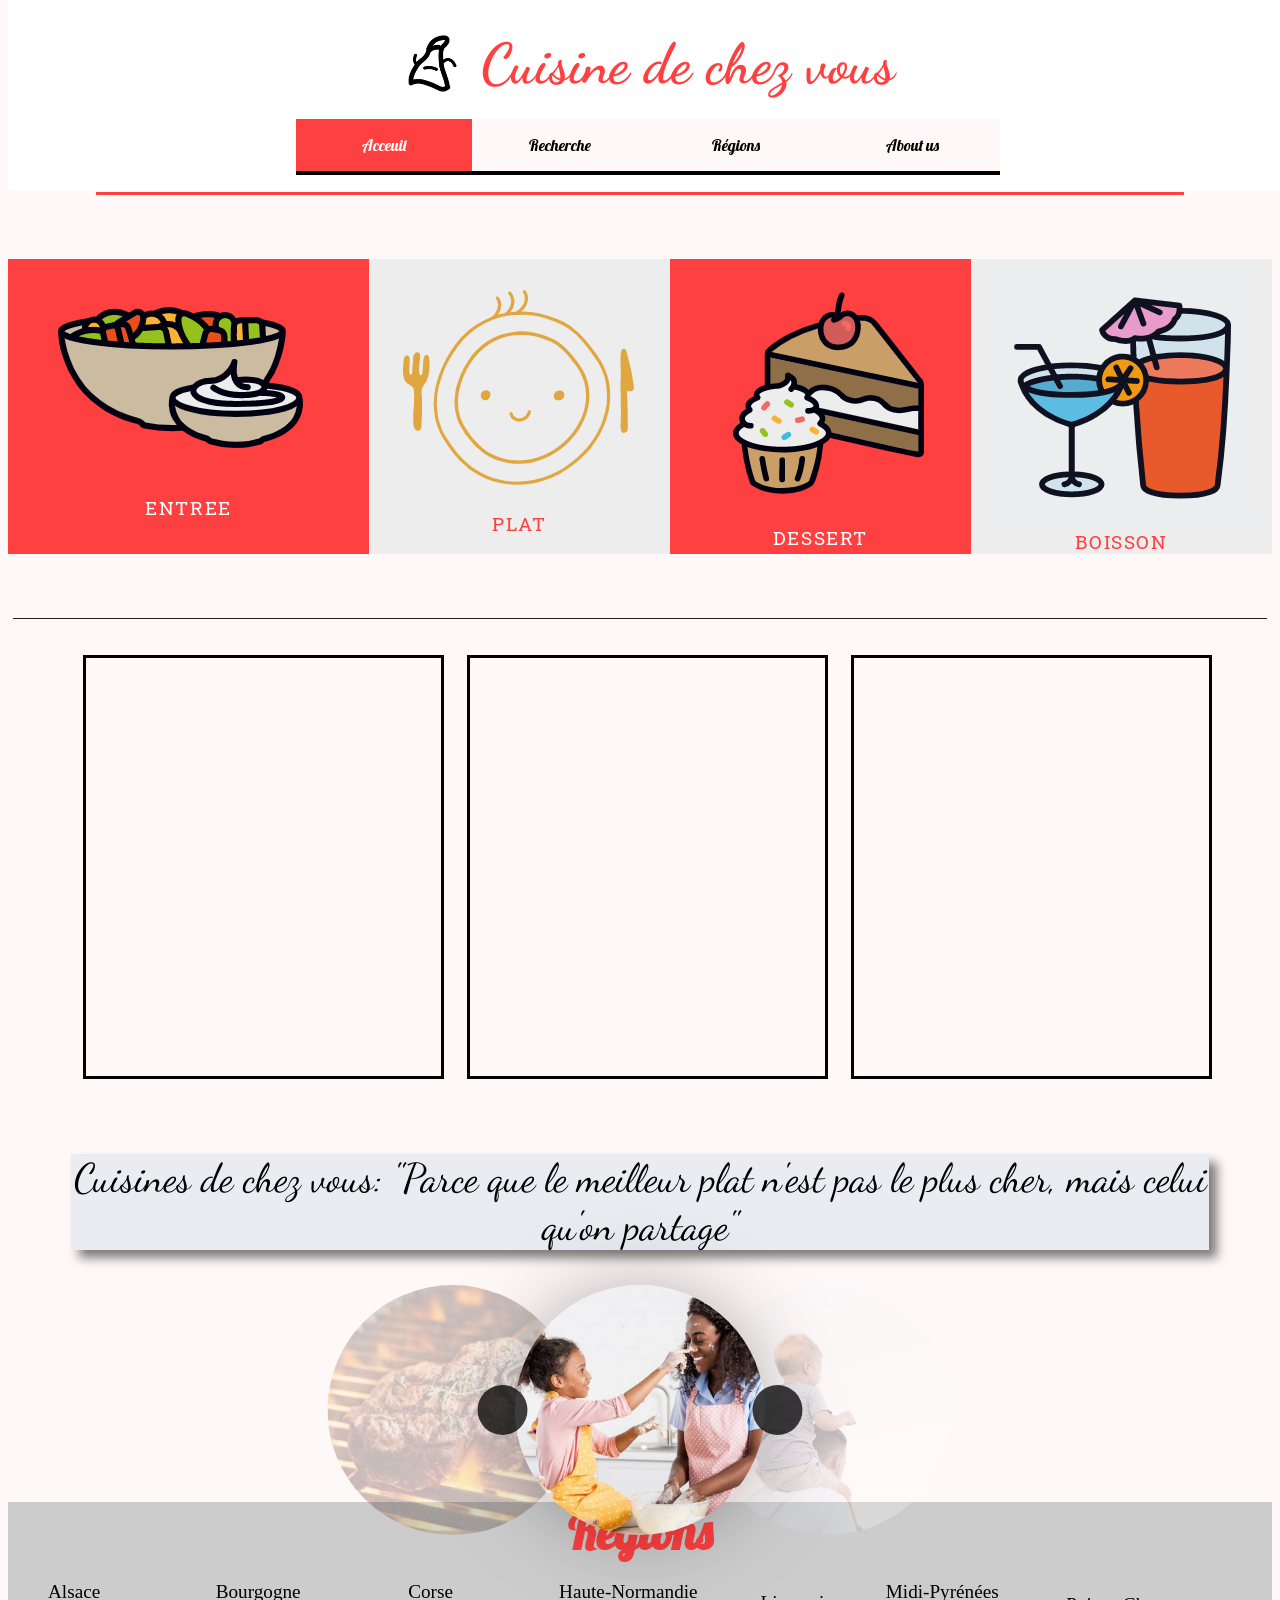
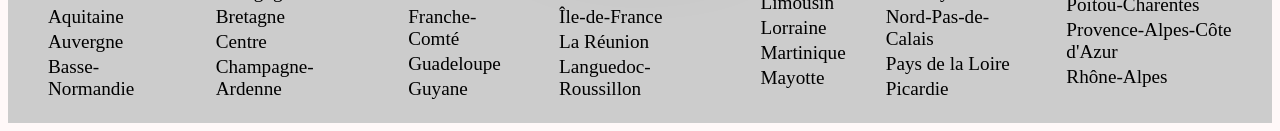
<file: index.html>
<!DOCTYPE html>
<html>
    <head>
        <title>Accueil</title>
        <meta charset="utf-8">
        <link rel="stylesheet" href=".\css\style.css">
    </head>


    <header>
        <!-- MENU FIX (presque commun à toute les pages )-->
        <div class="menu-fix">
            <div class="barre">
                <div class="top">
                    <img class="logo" src=".\asset\logo.png" alt="" />
                    <h1 class="title">Cuisine de chez vous</h1>
                </div>
                <div class="even-colums">
                    <a href="index.html"><div class="col-index">Acceuil</div></a>
                    <a href="recherche.html"><div class="col">Recherche</div></a>
                    <a href="region.html"><div class="col">Régions</div></a>
                    <a href="about.html"><div class="col">About us</div></a>
                </div>
            </div>
            
        </div>
        <!-- FIN DU MENU FIX -->
</header>

    <body>

        <div class="red-stick"></div>

        
        <!-- Selection entrée plat dessert boisson-->

        <div class="selection">
            
            <div class="red-box">
                <a href="recherche.html">
                    <div><img class="img-selection" src="./asset/selection/Entrée.PNG" alt="" /></div>
                    <div>ENTREE</div>
                </a>
            </div>
            
            <div class="white-box">
                <a href="recherche.html">
                    <div><img class="img-selection" src="./asset/selection/Plat.PNG" alt="" /></div>
                    <div>PLAT</div>
                </a>
            </div>

            <div class="red-box">
                <a href="recherche.html">
                    <div><img class="img-selection" src="./asset/selection/Dessert.PNG" alt="" /></div>
                    <div>DESSERT</div>
                </a>
            </div>

            <div class="white-box">
                <a href="recherche.html">
                    <div><img class="img-selection" src="./asset/selection/Boisson.PNG" alt="" /></div>
                    <div>BOISSON</div>
                </a>
            </div>
        </div>

        <!--FIN Selection entrée plat dessert boisson-->

        <div class="stick"></div>

        <!-- Selection du mois  aléatoire ... (choix) -->
        
        <div class="choix">
            <div class="choix-box"></div>
            <div class="choix-box"></div>
            <div class="choix-box"></div>

        </div>

        <!-- FIN Selection du mois / aléatoire ... (choix)-->


        <div class="bas">
            <!-- Quote -->
            <div class="big-quote">
                <div class="quote">Cuisines de chez vous: "Parce que le meilleur plat n'est pas le plus cher, mais celui qu'on partage"</div>
            </div>
            <!-- FIN Quote -->



            <!-- Carrosel-->

            
            <div class="items">
                <a href="recherche.html">
                    <div class="item active">
                        <img src="./asset/idees pour img/maman.jpg">
                    </div>
                </a>
                
                <a href="recherche.html">
                    <div class=" item next">
                        <img src="./asset/idees pour img/papa.jpg">
                    </div>
                </a>
                
                <a href="recherche.html">
                    <div class="item">
                        <img src="./asset/idees pour img/sablier.jpg">
                    </div>
                </a>
                
                <a href="recherche.html">
                    <div class="item">
                        <img src="./asset/idees pour img/vegetarien.jpg">
                    </div>
                </a>
                
                <a href="recherche.html">
                    <div class="item prev">
                        <img src="./asset/idees pour img/barbecue.jfif">
                    </div>
                </a>
                
                <div class="button-container">
                    <div class="button"><i class="fas fa-angle-left"></i></div>
                    <div class="button"><i class="fas fa-angle-right"></i></div>
                </div>
            </div>
        

            <!-- FIN Slide show-->


            <script>

                const slider = document.querySelector(".items");
                        const slides = document.querySelectorAll(".item");
                        const button = document.querySelectorAll(".button");
                
                        let current = 0;
                        let prev = 4;
                        let next = 1;
                
                        for (let i = 0; i < button.length; i++) {
                            button[i].addEventListener("click", () => i == 0 ? gotoPrev() : gotoNext());
                        }
                
                        const gotoPrev = () => current > 0 ? gotoNum(current - 1) : gotoNum(slides.length - 1);
                
                        const gotoNext = () => current < 4 ? gotoNum(current + 1) : gotoNum(0);
                
                        const gotoNum = number => {
                            current = number;
                            prev = current - 1;
                            next = current + 1;
                
                            for (let i = 0; i < slides.length; i++) {
                                slides[i].classList.remove("active");
                                slides[i].classList.remove("prev");
                                slides[i].classList.remove("next");
                            }
                
                            if (next == 5) {
                                next = 0;
                            }
                
                            if (prev == -1) {
                                prev = 4;
                            }
                
                            slides[current].classList.add("active");
                            slides[prev].classList.add("prev");
                            slides[next].classList.add("next");
                        }
                </script>
            <!-- FIN Carrosel-->
        </div>
    </body>

    <!-- LISTE REGIONS EN BAS DE PAGES -->
    <footer>
        <div class="footer-title">Régions</div>
        <div class="footer-region">
            <ul class="footer-region-list">
                <li>Alsace</li>
                <li>Aquitaine</li>
                <li>Auvergne</li>
                <li>Basse-Normandie</li>
            </ul>
            <ul class="footer-region-list">
               <li>Bourgogne</li>
               <li>Bretagne</li>
               <li>Centre</li>
               <li>Champagne-Ardenne</li>
            </ul>
            <ul class="footer-region-list">
                <li>Corse</li>
                <li>Franche-Comté</li>
                <li>Guadeloupe</li>
                <li>Guyane</li>
            </ul>
            <ul class="footer-region-list">
                <li>Haute-Normandie</li>
                <li>Île-de-France</li>
                <li>La Réunion</li>
                <li>Languedoc-Roussillon</li>
            </ul>
            <ul class="footer-region-list">
                <li>Limousin</li>
                <li>Lorraine</li>
                <li>Martinique</li>
                <li>Mayotte</li>            
            </ul>
            <ul class="footer-region-list">
                <li>Midi-Pyrénées</li>
                <li>Nord-Pas-de-Calais</li>
                <li>Pays de la Loire</li>
                <li>Picardie</li>
            </ul>
            <ul class="footer-region-list">
                <li>Poitou-Charentes</li>
                <li>Provence-Alpes-Côte d'Azur</li>
                <li>Rhône-Alpes</li>
            </ul>
        </div>
    </footer>
    <!-- FIN LISTE REGIONS EN BAS DE PAGES -->
</html>
</file>
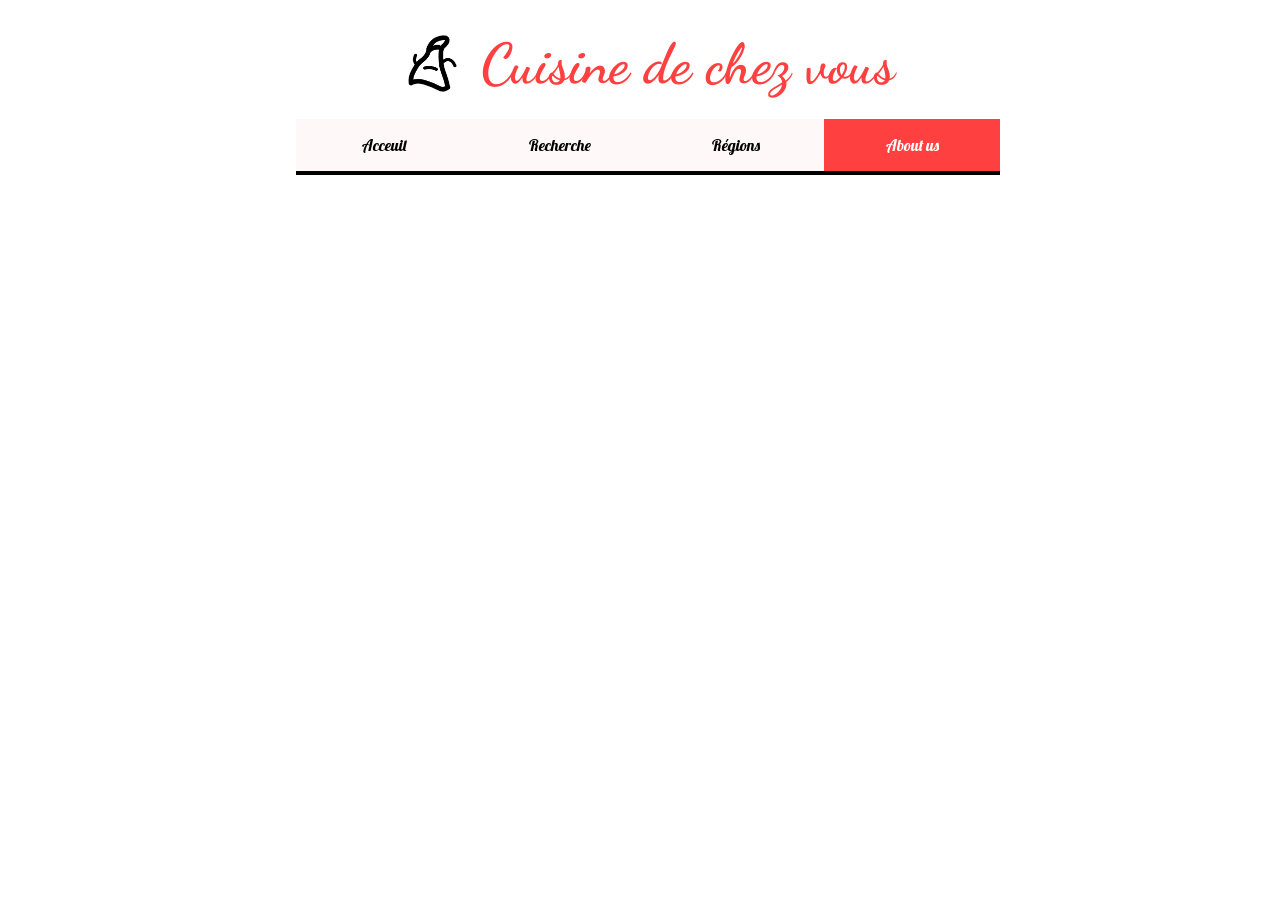
<file: about.html>
<!DOCTYPE html>
<html>
    <head>
        <title>Region</title>
        <meta charset="utf-8">
        
        <link rel="stylesheet" href=".\css\about.css">
    </head>

    <header>
        <!-- MENU FIX (presque commun à toute les pages )-->
        <div class="menu-fix">
            <div class="barre">
                <div class="top">
                    <img class="logo" src="./asset/logo.png" alt="" />
                    <h1 class="title">Cuisine de chez vous</h1>
                </div>
                <div class="even-colums">
                    <a href="index.html"><div class="col">Acceuil</div></a>
                    <a href="recherche.html"><div class="col">Recherche</div></a>
                    <a href="region.html"><div class="col">Régions</div></a>
                    <a href="about.html"><div class="col-index">About us</div></a>
                </div>
            </div>
            
        </div>
        <!-- FIN DU MENU FIX -->
    </header>

    <body>

        <div class="map" id="map">
            
            <div class="map__image">
                <svg xmlns="http://www.w3.org/2000/svg" xmlns:amcharts="http://amcharts.com/ammap" xmlns:xlink="http://www.w3.org/1999/xlink" version="1.1">
                    
                    <g>
                        <path id="FR-A" title="Alsace"  d="M498.91,208.16L502.37,206.45L501.41,203.92L503.38,197.19L508.91,190.38L508.19,188.16L513.99,177.9L513.19,176.07L508.87,175.28L510.58,167.67L509.44,165.85L511.28,166.21L508.42,164.55L514.79,162.8L518.37,156.06L515.79,154.05L518.79,149.33L516.51,145.88L512.08,144.43L508.96,148.25L507.83,144.51L509.66,143.35L503.83,141.4L503.38,138.89L507.05,137.45L509.79,129.8L510.96,134.31L517.94,136.33L519.26,138.25L524.5,136.67L528.02,138.94L532.17,131.3L532.17,131.3L538.69,130.52L541.69,132.56L544.49,131.02L556.89,136.82L550.96,147.12L546.08,149.96L540.57,157.24L536.15,172.66L536.66,176.85L534.52,178.43L529.69,189.69L529.39,195.05L531.58,198.9L528.85,204.64L528.49,213.6L526.98,215.84L529.95,223.31L526.45,225.53L527.76,226.24L526.01,229.02L523.64,228.23L524.64,229.71L521.77,232.09L515.83,232.75L512.79,231.37L514.11,228.3L511.23,227.75L511.23,227.75L509.3,222.24L505.95,221.67L507.24,214.26L500.16,210.59z"/>
                        <path id="FR-B" title="Aquitaine"  d="M241.28,335.78l6.02,2.53l-0.97,2.94l2.51,2.53l2.36,-2.83l1.18,1.28l5.02,-0.57l2.79,4.71l3.37,0.31l-1.89,2.95l7.17,2.5l-1.54,1.83l2.82,1.37l-3.64,3.35l-0.39,2.91l2.1,1.07l-2.08,2.93l2.54,0.92l-1.41,1.34l2.2,1.92l4.3,0.48l-1.41,1.16l2.91,5.01l0,0l-1.57,0.9l1.3,7.39l-5.88,4.86l0.73,3.25l-6.95,4.09l-1.81,5.61l-5.09,1.7l3.3,10.28l-4.98,1.19l-1.88,-2.08l-1.12,4.1l3.38,2.06l-1.83,4.82l-2.21,0.38l1.69,2.66l-4.35,-0.33l0.37,1.87l-5.62,4.99l-2.94,-3.22l-12.15,5.18l-2.89,-1.8l-3.09,2.83l-1.23,-1.66l-2.96,2.32l0.14,3.75l-3.32,-1.89l1.15,-1.43l-1.79,-1.74l-2.47,3.21l-3.47,-0.62l-2.49,2.39l2.21,1.68l-0.29,3.34l-1.37,0.1l1.32,4.06l-2.29,1.72l-1.24,5.08l1.7,2.04l5.9,0.03l3.24,6.27l-1.97,0.51l-0.06,2.97l2.76,-1.96l1.26,5.64l-3.15,2.55l1.2,1.76l-2.32,2.71l0.22,2.61l-2.06,-0.17l-3.14,3.73l0.54,3.53l-4.49,2.63l-1.06,8.81l0,0l-3.38,2.85l-4.63,-1.6l-1.9,2.79l-7.48,-6.7l-0.92,-4.04l-7.86,0.83l-7.1,-4l-1.16,0.91l-6.92,-3.42l1.59,-2.83l-3.04,1.35l-0.4,3.74l-3.57,-1l-1.37,-2.38l3.79,-5.71l-0.27,-3.9l-6.08,-2.04l-3.04,2.38l-0.66,-3.13l-4.36,0.6l-2.39,-3.1l-0.07,-1.33l5.03,-0.85l2.79,-2.55l6.38,-12.24l6.21,-32.32l1.66,-19.24l2.62,-6.67l7.87,1.33l-2.71,-3.5l1.48,-0.02l-5.54,-4.62l-3.3,9.35l-0.63,-1.04l4.34,-49.39l2.59,-4.77l1.39,-1.02l-0.24,3.66l10.89,9.76l4.74,15.92l3.95,3.85l-3.05,-7.07l-1.94,-11.61l0,0l4.97,0.42l0.34,-1.52l0.93,2.95l5.81,1.06l1.76,7.92l0.85,-1.55l7.15,4.43l4.28,-1.6l1.82,1.35l2.17,-6.1l1.98,-1.44l3.28,1.23l5.45,-5.36l-0.78,-4.26l2.28,-5.31l1.17,1.02l4.2,-2.58l3.02,-3.87l0.27,-4.8l2.26,-0.03L241.28,335.78zM211.75,471.63L211.75,471.63l-1.45,2.45l1.69,1.12L211.75,471.63L211.75,471.63zM210.08,478.97l1.73,-1.24l-1.41,-2.66L210.08,478.97z"/>
                        <path id="FR-C" title="Auvergne"  d="M309.79,293.44L313.12,287.63L320.42,287.48L323.66,285.42L321.81,279.05L324.21,279.07L324.06,277.16L327.86,273.84L329.74,275.55L333.28,275.02L336.37,270.96L340.96,270.84L340.96,270.84L347.95,277.99L350.83,275.54L354.06,277.53L357.12,275.72L358.62,279.49L362.94,277.23L364.1,272.84L365.61,273.26L370.25,282.48L370.48,286.3L374.51,286.74L375.76,289.34L379.12,289.05L381.18,290.92L381.38,298.98L377,302.07L377,302.07L371.55,304.27L374.17,318.6L368.79,320.36L368.46,322.71L371.02,325.33L368.3,330.96L380.59,348.43L379.7,351.96L376.62,354.37L377.25,357.96L379.06,355.49L381.97,358.32L382.07,357.06L384.17,357.85L387.23,355.02L390.89,354.71L396.46,357.82L394.97,358.91L396.6,359.87L395.7,361.45L395.7,361.45L399.29,361.45L399.29,361.45L401.56,364.5L400.18,370.61L396.71,369.15L397.75,371.43L395.59,373.1L396.96,375.44L393.5,376.45L394.22,379.16L390.53,379.74L387.69,385.01L382.63,385.05L382.37,387.31L379.09,387.7L378.02,391.1L375.44,392.52L375.44,392.52L370.53,387.04L367.34,387.59L365.82,384.52L364.31,384.84L364.1,387.74L359.51,388.71L355.07,379.03L351.52,381.85L349.7,381.34L347.63,385.61L345.12,383.21L338.91,398.32L338.91,398.32L333.84,384.92L330.24,386L328.75,381.01L323.26,386.59L321.41,393.92L318.24,397.96L312.78,398.55L310.4,396.93L307.15,397.99L306.63,399.87L303.53,395.28L305.27,389.93L301.93,384.98L300.7,379.01L300.7,379.01L304.08,377.52L302.24,374.09L305.33,372.79L305.6,369.57L307.79,367.9L306.2,364.6L313.08,357.82L312.62,353.39L318.1,355.86L320.08,354.56L318.39,352.96L319.65,344.98L317.31,342.51L319.82,339.78L319.9,335.75L314.28,328.92L321.27,323.67L321.59,321.11L323.55,320.2L323.14,316.45L318.18,301.81L310.7,298.03L312.01,296.29L310.08,295.74z"/>
                        <path id="FR-D" title="Bourgogne"  d="M341.62,174.83L340.29,178.21L341.62,181.65L337.05,187.03L337.05,187.03L340.89,188.88L341.73,192.6L344.84,195.29L344.98,198.82L340.05,202.94L340.72,210.3L333.51,212.12L333.35,214.61L336.6,216.77L338.69,223.68L333.36,225.6L336.79,231.72L334.17,237.81L338.9,242.49L340.4,254.51L342.89,256.97L340.96,270.84L340.96,270.84L347.95,277.99L350.83,275.54L354.06,277.53L357.12,275.72L358.62,279.49L362.94,277.23L364.1,272.84L365.61,273.26L370.25,282.48L370.48,286.3L374.51,286.74L375.76,289.34L379.12,289.05L381.18,290.92L381.38,298.98L377,302.07L377,302.07L376.64,305.75L380.06,306.45L380.75,308.45L389.81,306.94L392.62,309.22L396.66,307.45L398.03,300.88L402.11,302.57L404.79,300.99L406.86,302.69L409.42,300.26L412.67,308.27L420.26,287.51L425.07,289.58L429.68,287.48L432.49,291.15L435.75,291.85L435.75,291.85L440.01,290.01L437.56,284.88L441.01,280.34L437.65,274.79L438.92,272.34L436.27,269.62L442.02,268.1L439.26,264.96L436.36,265.26L434.9,262.1L433.66,262.76L433.26,259.76L435.91,257.65L434.48,255.45L438.68,253.44L440.93,249.65L444.25,240L442.18,239.19L442.79,234.5L440.65,234.52L440.92,230.98L437.94,230.12L443.35,224.55L441.03,219.97L438.17,221.5L438.17,221.5L435.45,221.23L433.17,223.24L433.49,220.45L429.93,218.61L430.14,216.88L427.61,218.96L423.91,215.02L421.41,216.52L421.01,211.84L419.21,211.52L422.39,209L418.69,202.01L415.72,202.77L417.12,200.82L413.77,199.46L414.12,196.77L405.22,195.34L403.45,196.74L404.22,199.12L394.25,199.54L393.35,201.79L391.35,201.47L390.59,198.88L389.59,200.77L388.13,199.65L385.76,201.73L383.68,200.51L383.04,201.78L376.82,201.53L377.59,198.41L376.81,197.06L375.03,198.21L375.87,196.23L372.52,189.86L370.38,188.95L370.74,186.88L367.37,188.48L365.84,185.38L363.7,185.71L365.36,180.48L360.57,174.39L357.43,174.88L356.85,172.91z"/>
                        <path id="FR-E" title="Bretagne"  d="M80.29,234.83l7.73,4.48l-0.56,1.7l-6.78,-1L80.29,234.83zM81.25,143.01l0.21,2.23l5.57,-2.26v3.04l3.06,-0.19l-1.32,2.7l4.77,1.54l-0.69,2.18l5.32,4.52l-0.2,3.35l4.49,2.47l-1.11,1.95l1.17,-0.49l1.61,2.8l-0.36,-2.8l2.29,0.66l3.02,-4.87l3.36,-1.43l-0.62,-1.41l2.13,-0.48l0.72,1.47l4.21,-3.72l1.45,1.27l-2.22,3.03l3.88,-1.52l0.79,5.9l1.17,-3.8l0.7,2.17l1.19,-2.62l1.08,1.09l-1.14,-2.05l4.34,-0.34l3.11,5.95l-0.52,3.04l1.94,-1.56l-2,-3.99l1.63,0.87l-0.56,-1.33l-3,-2.72l1.73,-3.06l6.15,-1.81l-1.04,4.65l3.75,2.13l8.54,-1.9l0,0l3.46,9.09l2.79,1.76l2.8,-0.5l4.16,-4.69l7.63,2.23l0,0l1.03,11.19l-2.32,3.9l3.52,16.32l-5.75,2.37l-3.8,11.62l-9.63,-3.62l0.24,1.99l-6.19,2.43l-1.57,3.32l-8.31,0.06l-3.94,2.29l-0.76,-1.38l-4.51,2.7l-0.68,7.18l-2.46,0.69l-0.26,1.95l-5.6,-1.62l-0.78,3.38l-4.4,-0.97l-1.43,1.77l0,0l-1.56,-0.12l-0.26,-2.58l2.52,-0.38l-2.85,-1.59l-12.7,2.33l-8.69,-6.49l0.2,1.53l-4.29,-0.13l-0.19,3.42l2,2.76l-2.14,-0.27l-0.76,-7.5l-5.67,-5.52l-3.09,-0.04l-0.22,-1.53l-3.64,0.92l-3.06,-4.18l-8.32,-2.54l-5.28,0.88l-3.79,-6.89l-1.78,1.18l0.6,1.78l-7.13,-0.14l-1.86,3.72l-7.31,0.01l0.39,-5.65l-2.61,-4.61l-3.72,-2.65l-9.38,-2.09l0.93,-1.58l12.37,-2.63l4.63,1.1l1.57,-2.52l-2.01,-4.6l-6.14,-2.18l-3.95,4.27l0.64,-4.89l-3.25,-0.33l-0.28,-1.57l2.43,-0.16l-0.07,-3.02l1.63,-0.64l-0.13,3.55l1.49,-1.7l-0.13,1.9l2.11,-0.98l2.22,1.36l3.78,-1.44l1.93,1.1l1.62,-2.09l-4.79,-0.08l1.43,-0.97l-0.64,-1.99l-2.28,2.25l-3.54,-0.01l2.41,-3.53l-0.98,-0.78l-7.63,3.58l-3.06,-1.06l-3.82,1.62l-0.17,-11.61l1.95,-2.54l4.96,-1.27l2.84,-3.79l5.85,-0.03l-1.47,-1.08l3.76,-1.42l2.08,0.79l0.01,1.94l4.18,-1.14l-1.13,-0.43l1.5,-1.77l5.28,0.66l2.14,-3.21l1.54,0.01l-0.07,3.34l1.67,0.71l0.25,-2.26l0.08,1.55l3.21,0.85l0.94,-3.69l7.45,1.47l-0.61,2.33l1.47,-1.72l1.71,1l1.39,-4.7l-1.59,-3.84l1.34,0.91l2.09,-3l4.41,2.46L81.25,143.01z"/>
                        <path id="FR-F" title="Centre"  d="M277.46,138.46L281.49,144.82L281.64,155.78L289.31,162.76L289.91,168.19L292.74,169.83L295.25,168.79L295.15,171.97L297.21,172.25L297.65,174.62L297,179.28L304.93,178.63L306.57,175.79L308.32,178.63L311.75,176.48L314.93,177.56L315.74,181.04L319.62,183.14L319.64,186.78L316.57,189.46L327.44,189.49L329.46,188.13L328.72,186.8L331.32,186.68L332.17,189.09L337.05,187.03L337.05,187.03L340.89,188.88L341.73,192.6L344.84,195.29L344.98,198.82L340.05,202.94L340.72,210.3L333.51,212.12L333.35,214.61L336.6,216.77L338.69,223.68L333.36,225.6L336.79,231.72L334.17,237.81L338.9,242.49L340.4,254.51L342.89,256.97L340.96,270.84L340.96,270.84L336.37,270.96L333.28,275.02L329.74,275.55L327.86,273.84L324.06,277.16L324.21,279.07L321.81,279.05L323.66,285.42L320.42,287.48L313.12,287.63L309.79,293.44L309.79,293.44L301.82,294.03L297.27,292.04L291.47,293.08L289.14,291.23L286.9,295.21L285.1,293.52L282.73,295.34L281.94,293.34L279.26,295.07L278.47,293.02L273.88,297.86L271.33,294.64L269.24,296.34L264.03,295.53L264.03,295.53L264.03,295.53L264.03,295.53L264.03,295.53L264.03,295.53L265.43,292.6L262.89,291.71L262.62,288.19L252.92,282.54L253.02,274.96L244.38,264.3L243.85,260.02L238.71,258.06L239.98,261.03L228.58,262.64L227.73,255.31L222.56,254.83L222.7,251.41L218.48,251.17L217.39,248.44L217.39,248.44L218.34,241.28L222.7,235.17L221.48,234.09L224.33,227.92L223.19,225.53L224.79,221.49L231.08,223.63L231.06,219.13L233.8,220.63L239.89,217.39L240.84,216.09L239.46,214.57L244.27,211.55L247.05,207.54L246.71,203.32L248.81,204.08L250.37,200.89L250.09,195.35L248.22,194.89L248.07,192.82L250.12,192.67L248.89,191.01L250.45,188.91L253.14,188.57L248.24,185.13L248.24,185.13L249.59,183.93L247.09,177.16L253.07,174.02L255.64,169.8L253.98,167.54L255.25,164.6L249.13,159.07L248.99,155.44L248.99,155.44L251.52,152.59L257.05,151.97L259.28,149.9L261.44,150.64L261.7,147.95L270.45,149.72L272.11,148.47L271.68,145.12L275.76,142.76L275.25,139.51z"/>
                        <path id="FR-G" title="Champagne-Ardenne"  d="M415.86,60.99L418.38,62.12L415.21,66.75L416.09,68.49L413.95,72.95L418.05,76.76L416.34,79.51L416.53,84.24L422.5,83.79L426.61,86.18L429.6,90.63L433.93,90.47L436.47,93.15L435.74,95.88L439.14,95.54L439.14,95.54L433.6,100.31L427.38,97.09L425.16,102.93L427.32,105.65L425.9,109.17L426.9,110.72L424.94,111.41L424.8,117.33L420.67,119.68L422.37,121.46L420.18,122.99L422.88,130.34L421.26,133.32L424.21,133.19L422.47,135.7L424.34,136.33L419.96,140.03L420.11,144.6L418.17,147.36L423.13,150.92L422.68,158.85L425.1,157.79L425.68,160.07L427.67,160.1L431.52,164.3L436.34,165.47L442.17,170.86L439.03,172.85L441.04,173.59L440.41,176.58L444.47,175.55L447.14,180.15L448.08,179.04L449.83,180.53L449.32,182.16L452.99,184.89L450.95,186.05L450.54,190.46L448.77,191.88L454.95,195.09L455.4,200.09L457.87,198.66L459.44,201.73L459.44,201.73L457.08,206.27L454.29,205.82L453.5,208.25L451.4,208.2L451.39,216.58L447.49,217.35L446.27,215.18L444.53,217.3L439.75,217.21L438.17,221.5L438.17,221.5L435.45,221.23L433.17,223.24L433.49,220.45L429.93,218.61L430.14,216.88L427.61,218.96L423.91,215.02L421.41,216.52L421.01,211.84L419.21,211.52L422.39,209L420.79,205.38L420.79,205.38L420.79,205.38L420.79,205.38L418.69,202.01L415.72,202.77L417.12,200.82L413.77,199.46L414.12,196.77L410.26,195.66L405.22,195.34L403.45,196.74L404.22,199.12L394.25,199.54L393.35,201.79L391.35,201.47L390.59,198.88L389.59,200.77L388.13,199.65L385.76,201.73L383.68,200.51L383.04,201.78L376.82,201.53L377.59,198.41L376.81,197.06L375.03,198.21L375.87,196.23L372.52,189.86L370.38,188.95L370.74,186.88L367.37,188.48L365.84,185.38L363.7,185.71L365.36,180.48L360.57,174.39L357.43,174.88L356.85,172.91L356.85,172.91L355.54,167.3L357.8,166.63L356.5,164.29L359.59,163.43L358.92,161.63L362.86,158.75L361.81,156.89L358.36,157.59L359.07,151.15L356.01,149.88L358.04,147.88L356.38,146.73L359.86,146.4L359.78,144L359.78,144L367.78,133.8L366.66,131.97L363.94,132.36L366.14,129.82L364.59,127.14L365.48,125.19L370.72,124.66L366.8,121.24L366.44,114.85L371.95,112.13L375,112.86L375.18,110.61L378.01,108.92L382.7,111.88L384.42,98.43L382.16,95.18L385.96,94.47L386.43,91.59L391.56,86.53L389.74,85.06L391.7,79.39L390.82,73.57L390.82,73.57L394.05,72.9L399.71,74.94L409.93,71.2L410.32,64.79z"/>
                        <path id="FR-H" title="Corse"  d="M579.43,571.32l1.21,-2.68l4.63,-2.55l-5.58,-0.67l-0.28,-2.29l-4.82,0.04l2.98,-2l-0.77,-1.43l2.48,-0.52l-0.87,-1.86l2.17,-2.8l-2.28,-2.11l-5.83,2.2l-0.63,-3.97l2.32,-0.19l0.49,-2.44l3.62,-2.07l-1.97,-3.49l-1.69,0.66l-4.23,-2.51l1.49,-1.26l-2.22,-3.87l6.43,-1.64l-3.76,-2.17l0.44,-2.47l-2.58,0.89l-0.34,-2.31l4.6,-2.25l1.03,-3l-1.29,-0.54l2.97,-2.62l0.23,-3.34l2.62,1.75l0.55,-2.74l8.85,-2.18l4.55,-5.08l4.03,-0.21l3.19,3.3l1.91,-3.34l-1.47,-5.47l2.15,-5.13l-0.88,-3.95l3.45,-0.98l1.68,1.41l1.22,10.14l-1.95,7.42l3.6,7.14l1.08,19.75l-0.39,5.13l-5.7,8.35l-1.05,17.06l-4.47,2.72l0.37,1.18l1.27,-1.66l2.12,0.59l-3.96,3.53l0.2,3.66l-2.88,2.81l2.09,-0.02l-3.31,2.73l-3.59,-1.65l1.13,-2.4l-2.1,-0.36l0.39,-2.03l-1.66,1.35l-1.7,-1.84l-3.25,0.05l-3.22,-1.58l0.46,-1.61l-2.76,-0.49L579.43,571.32z"/>
                        <path id="FR-I" title="Franche-Comté"  d="M459.44,201.73L461.45,198.55L462.14,201.12L465.89,196.94L469.85,195.96L472.71,201.36L480.39,199.59L484.08,204.23L489.27,200.5L498.91,208.16L498.91,208.16L500.16,210.59L507.24,214.26L505.95,221.67L509.3,222.24L511.23,227.75L511.23,227.75L505.02,228.3L505.8,230.78L503.24,232.05L500.7,236.95L506.4,235.72L508.03,238.11L503.36,240.96L503.87,243.68L493.39,253.46L494.07,255.35L482.13,262.8L483.47,265.17L482.98,272.06L468.79,284.02L470.71,285.91L466.89,293.67L466.89,293.67L458.79,302.74L452.8,302.97L452.32,300.07L449.38,297.95L445.06,302.51L442.35,302.76L442.42,299.69L440.3,297.75L439.45,299.99L438.34,295.69L435.11,293.84L435.75,291.85L435.75,291.85L440.01,290.01L437.56,284.88L441.01,280.34L437.65,274.79L438.92,272.34L436.27,269.62L442.02,268.1L439.26,264.96L436.36,265.26L434.9,262.1L433.66,262.76L433.26,259.76L435.91,257.65L434.48,255.45L438.68,253.44L440.93,249.65L444.25,240L442.18,239.19L442.79,234.5L440.65,234.52L440.92,230.98L437.94,230.12L443.35,224.55L441.03,219.97L438.17,221.5L438.17,221.5L439.75,217.21L444.53,217.3L446.27,215.18L447.49,217.35L451.39,216.58L451.4,208.2L453.5,208.25L454.29,205.82L457.08,206.27z"/>
                        <path id="FR-J" title="Île-de-France"  d="M285.85,120.07L287.96,123.63L293.3,124.44L301.51,121.43L305.23,124.39L307.22,123.39L307.82,125.17L311.17,122.94L318.5,127.99L321.08,126.84L322.37,129.66L324.42,127.85L328.62,130.85L331.7,128.58L333.51,130.25L338.37,128.91L339.15,130.2L342.43,129.31L342.57,127.3L345.41,127.99L347.57,131.53L346.6,133.92L350.63,138.55L352.3,137.93L353.3,140.49L354.9,139.21L355.54,142.76L358.78,144.92L359.78,144L359.78,144L359.86,146.4L356.38,146.73L358.04,147.88L356.01,149.88L359.07,151.15L358.36,157.59L361.81,156.89L362.86,158.75L358.92,161.63L359.59,163.43L356.5,164.29L357.8,166.63L355.54,167.3L356.85,172.91L356.85,172.91L341.62,174.83L340.29,178.21L341.62,181.65L337.05,187.03L337.05,187.03L332.17,189.09L331.32,186.68L328.72,186.8L329.46,188.13L327.44,189.49L316.57,189.46L319.64,186.78L319.62,183.14L315.74,181.04L314.93,177.56L311.75,176.48L308.32,178.63L306.57,175.79L304.93,178.63L297,179.28L297.65,174.62L297.21,172.25L295.15,171.97L295.25,168.79L292.74,169.83L289.91,168.19L289.31,162.76L281.64,155.78L281.49,144.82L277.46,138.46L277.46,138.46L278.2,136.05L276.18,136.22L275.26,131.32L276.93,131.5L277.81,129.3L282.48,129.3z"/>
                        <path id="FR-K" title="Languedoc-Roussillon"  d="M338.91,398.32l6.21,-15.11l2.5,2.4l2.08,-4.26l1.82,0.51l3.54,-2.82l4.45,9.68l4.59,-0.96l0.2,-2.9l1.51,-0.32l1.53,3.06l3.19,-0.54l4.91,5.47l0,0l1.73,8.71l6.89,10.95l-0.87,4.99l3.4,-1.02l5.29,4.14l2.87,-4.24l2.73,-0.47l0.15,3.24l1.76,0.42l0.63,-3.19l2.16,-0.31l5.98,4.23l0,0l2.99,4.8l-0.04,6.1l2.74,0.91l2.41,4.41l-8.41,7.05l1.07,1.25l-1.64,9.12l-5.91,-0.67l-2.47,4.19l1.9,0.66l-0.43,1.32l-5.32,3.08l-0.83,-1.11l0.41,1.55l-3.4,1.65l-0.44,2.25l0,0l-3.96,-1.47l-1.16,-3.81l-5.6,0.42l-13.63,9.25l-5.7,6.6l-7.22,-1.24l-6.3,6.63l-5.65,11.76l-0.62,14.7l0.76,9.2l3.89,1.35l1.37,4.55l-3.67,0.52l-1.89,-2.67l-3.88,-0.5l-7.01,3.93l-4.3,0.4l-0.11,3.59l-3.95,-0.99l-1.93,1.43l-4.04,-3.39l-7.31,-2.5l-4.21,0.81l-5.77,4.22l-3.42,-5.87l-8.54,-2.37l0.39,-3.41l2,-1.04l0,0l7.77,-2.42l1.01,-2.49l7.43,-1.12l-3.81,-3.96l-3.35,1.01l-3.77,-1.38l-2.26,-3.69l0.67,-1.64l4.62,-1.02l-0.26,-3.34l-1.91,-0.72l3.02,-1.15l-2.69,-5.01l0.44,-3.49l-10.13,-4.41l0.57,-8.56l3.79,0.02l-0.5,-2.92l2.1,-2.85l1.76,2.65l5.91,-2.27l1.46,2.27l4.06,-1.18l1.84,1.86l1.8,-4.32l5.74,2.48l8.77,-0.83l2.51,-2.23l0.26,-2.62l-2.44,-2.89l1.25,-5.35l4.54,2.62l9.54,-5.41l3.15,0.92l0.12,-8.13l6.22,1.2l2.13,-4.63l3.28,0.03l0.6,-3.17l3.45,-2.85l-2.2,-3.39l-5.24,-2.02l2.47,-0.87l1.69,-5.34l-6.55,0.59l1.08,-2.34l-2.88,-0.83l-0.37,-1.76l-1.3,0.74l0.98,-10.17l-3.24,-3.74l0.79,-3.27L338.91,398.32zM298.2,523.69l-1,-2.23l-1.21,1.64L298.2,523.69z"/>
                        <path id="FR-L" title="Limousin"  d="M264.03,295.53L269.24,296.34L271.33,294.64L273.88,297.86L278.47,293.02L279.26,295.07L281.94,293.34L282.73,295.34L285.1,293.52L286.9,295.21L289.14,291.23L291.47,293.08L297.27,292.04L301.82,294.03L309.79,293.44L309.79,293.44L310.08,295.74L312.01,296.29L310.7,298.03L318.18,301.81L323.14,316.45L323.55,320.2L321.59,321.11L321.27,323.67L314.28,328.92L319.9,335.75L319.82,339.78L317.31,342.51L319.65,344.98L318.39,352.96L320.08,354.56L318.1,355.86L312.62,353.39L313.08,357.82L306.2,364.6L307.79,367.9L305.6,369.57L305.33,372.79L302.24,374.09L304.08,377.52L300.7,379.01L300.7,379.01L296,380.39L294.35,378.91L289.95,382.12L283.49,375.93L278.99,374.84L275.25,376.42L275.25,376.42L272.34,371.41L273.75,370.25L269.45,369.77L267.24,367.86L268.66,366.51L266.11,365.59L268.19,362.67L266.09,361.59L266.48,358.68L270.12,355.33L267.3,353.96L268.83,352.13L261.66,349.63L263.55,346.68L260.19,346.37L257.39,341.66L252.37,342.23L251.19,340.95L248.84,343.78L246.32,341.25L247.29,338.31L241.28,335.78L241.28,335.78L244.79,332.69L244.66,330.2L247.6,330.95L248.8,322.63L251.71,323.16L254.41,320.33L253.49,317.92L248.91,315.51L248.74,311.17L250.28,310.33L248.04,305.85L252.59,301.3L256.87,301.8L258.65,296.86L262.03,297.76z"/>
                        <path id="FR-M" title="Lorraine"  d="M440.08,96.55L442.33,103.11L445.81,101.06L448.09,102.51L449.37,99.78L453.67,100.5L454.8,98.95L458.77,103.06L462.82,103.4L463.46,106.11L468.37,105.95L469.49,103.43L474.13,102.1L479.35,105.54L482.01,104.49L487.32,107.99L486.62,109.2L489.16,111.53L487.76,112.71L492.03,116.97L494.9,124.3L498.92,125L499.03,121.23L503.19,120.59L507.14,122.63L507.86,127.49L509.84,124.86L512.24,127.1L517.92,127.45L520.87,123.88L524.18,123.11L523.81,124.31L526.23,124.04L527.65,128.55L532.17,131.3L532.17,131.3L528.02,138.94L524.5,136.67L519.26,138.25L517.94,136.33L510.96,134.31L509.79,129.8L507.05,137.45L503.38,138.89L503.83,141.4L509.66,143.35L507.83,144.51L508.96,148.25L512.08,144.43L516.51,145.88L518.79,149.33L515.79,154.05L518.37,156.06L514.79,162.8L508.42,164.55L511.28,166.21L509.44,165.85L510.58,167.67L508.87,175.28L513.19,176.07L513.99,177.9L508.19,188.16L508.91,190.38L503.38,197.19L501.41,203.92L502.37,206.45L498.91,208.16L498.91,208.16L489.27,200.5L484.08,204.23L480.39,199.59L472.71,201.36L469.85,195.96L465.89,196.94L462.14,201.12L461.45,198.55L459.44,201.73L459.44,201.73L457.87,198.66L455.4,200.09L454.95,195.09L448.77,191.88L450.54,190.46L450.95,186.05L452.99,184.89L449.32,182.16L449.83,180.53L448.08,179.04L447.14,180.15L444.47,175.55L440.41,176.58L441.04,173.59L439.03,172.85L442.17,170.86L436.34,165.47L431.52,164.3L427.67,160.1L425.68,160.07L425.1,157.79L422.68,158.85L423.13,150.92L418.17,147.36L420.11,144.6L419.96,140.03L424.34,136.33L422.47,135.7L424.21,133.19L421.26,133.32L422.88,130.34L420.18,122.99L422.37,121.46L420.67,119.68L424.8,117.33L424.94,111.41L426.9,110.72L425.9,109.17L427.32,105.65L425.16,102.93L427.38,97.09L433.6,100.31L439.14,95.54L439.14,95.54z"/>
                        <path id="FR-N" title="Midi-Pyrénées"  d="M210.53,475.05l1.27,2.68l-1.73,1.24L210.53,475.05zM211.3,475.03l0.05,-3.59L211.3,475.03L211.3,475.03L211.3,475.03zM275.25,376.42l3.74,-1.58l4.5,1.09l6.46,6.19l4.4,-3.21l1.65,1.48l4.7,-1.38l0,0l1.23,5.97l3.34,4.94l-1.74,5.36l3.1,4.58l0.53,-1.88l3.25,-1.06l2.38,1.62l5.46,-0.59l3.17,-4.03l1.85,-7.33l5.5,-5.58l1.49,4.99l3.6,-1.08l5.07,13.4l0,0l4.31,4.95l-0.79,3.27l3.24,3.74l-0.98,10.17l1.3,-0.74l0.37,1.76l2.88,0.83l-1.08,2.34l6.55,-0.59l-1.69,5.34l-2.47,0.87l5.24,2.02l2.2,3.39l-3.45,2.85l-0.6,3.17l-3.28,-0.03l-2.13,4.63l-6.22,-1.2l-0.12,8.13l-3.15,-0.92l-9.54,5.41l-4.54,-2.62l-1.25,5.35l2.44,2.89l-0.26,2.62l-2.51,2.23l-8.77,0.83l-5.74,-2.48l-1.8,4.32l-1.84,-1.86l-4.06,1.18l-1.46,-2.27l-5.91,2.27l-1.76,-2.65l-2.1,2.85l0.5,2.92l-3.79,-0.02l-0.57,8.56l10.13,4.41l-0.44,3.49l2.69,5.01l-3.02,1.15l1.91,0.72l0.26,3.34l-4.62,1.02l-0.67,1.64l2.26,3.69l3.77,1.38l3.35,-1.01l3.81,3.96l-7.43,1.12l-1.01,2.49l-7.77,2.42l0,0l-2.53,-0.9l0.41,-1.5l-7.68,-2.18l-2.93,0.23l-1.76,2.74l-3.35,-6.54l-7.76,0.6l-3.74,-4.49l-6.36,-0.05l-9.05,-4.09l-2.64,4.42l1.27,5.18l-10.52,0.02l-2.59,-1.87l-2.73,2.85l-4.91,-3.57l-9.67,2.52l-4.29,-5.95l-6.33,-2.9l0,0l1.06,-8.81l4.49,-2.63l-0.54,-3.53l3.14,-3.73l2.06,0.17l-0.22,-2.61l2.32,-2.71l-1.2,-1.76l3.15,-2.55l-1.26,-5.64l-2.76,1.96l0.06,-2.97l1.97,-0.51l-3.24,-6.27l-5.9,-0.03l-1.7,-2.04l1.24,-5.08l2.29,-1.72l-1.32,-4.06l1.37,-0.1l0.29,-3.34l-2.21,-1.68l2.49,-2.39l3.47,0.62l2.47,-3.21l1.79,1.74l-1.15,1.43l3.32,1.89l-0.14,-3.75l2.96,-2.32l1.23,1.66l3.09,-2.83l2.89,1.8l12.15,-5.18l2.94,3.22l5.62,-4.99l-0.37,-1.87l4.35,0.33l-1.69,-2.66l2.21,-0.38l1.83,-4.82l-3.38,-2.06l1.12,-4.1l1.88,2.08l4.98,-1.19l-3.3,-10.28l5.09,-1.7l1.81,-5.61l6.95,-4.09l-0.73,-3.25l5.88,-4.86l-1.3,-7.39L275.25,376.42z"/>
                        <path id="FR-O" title="Nord-Pas-de-Calais"  d="M321.47,2.24l2.94,7.09l-1.73,1.82l0.39,4.6l1.48,2.44l3.64,0.14l2.96,5.64l4.65,2.11l1.91,-3.91l8.24,-2.49l1.66,4.24l2.88,1.54l-0.89,2.85l2.17,8.71l3.51,2.16l4.1,-2.73l1.83,0.63l-0.76,2.36l4.48,-0.57l2.16,2.56l-0.07,5.63l2.07,4.18l1.64,-2.99l6.42,1.57l5.09,-2.08l4.7,6.55l1.03,-2.02l1.92,1.11l-3.32,8.96l2.98,0.04l1.25,4.11l-2.91,1.36l-0.76,4.41l0,0l-6.75,-0.88l0.07,-3.27l-3.93,2.24l-0.64,-1.82l-6.54,-2.08l-4.18,2.86l-2.91,-1.91l-2.2,2.36l-5.28,-1.2l-7.93,1.63l-6.56,-3.06l-6.24,2.49l-0.26,-3.67l-4.59,2.17l1.38,-4.35l-2.12,-0.94l-1.08,2.89l-5.31,-2.07l0.08,-1.73l-1.84,1.69l-2.15,-1.58l-2.59,3.29l-1.77,-1.43l0.49,-2.84l4.44,-2.64l-1.81,-2.32l-3.85,1.55l-1.09,-2.1l-0.22,1.68l-2.37,-1.02l-5.01,2.49l-2.67,-0.67l-0.37,-3.33l-5.41,-2.31l0.04,-2.8l-1.61,1.27l-4.3,-3.19l-5.8,2l-0.97,-1.44l0,0l-3.64,-3.14l1.34,-8.96l2.01,1.63l-2.44,-3.65l-0.57,-10.23l2.12,-5.09l-1.35,-4.42l12.03,-6.5l-1.22,-0.23l11.07,-2.04l2.2,-2.26l0.83,2.4l0.69,-2.4l7.64,-0.51L320.75,0L321.47,2.24z"/>
                        <path id="FR-P" title="Basse-Normandie"  d="M134.84,88.51l13.15,4.35l-0.2,1.48l0.52,-1.41l5.03,-0.71l0.58,-1.84l8.64,0.05l1.5,5.71l-3.34,3.79l5.93,8.96l-1.45,4.62l1.95,-1.78l1.62,1.19l1.71,-2.92l4.54,-0.48l8.72,3.08l15,1.01l7.13,3.33l9.19,-2.8l9.33,-6.55l-4.68,-0.2l7.24,-0.11l0,0l1.05,9.48l3.08,-0.13l-2.62,2.37l3.07,2.39l-0.39,3.58l1.99,0.81l-0.56,4.14l-2.17,1.43l3.34,2.34l-2.65,6.54l2.87,2.1l6.75,0.06l-0.25,2.87l6.12,4.08l0.66,1.86l-1.91,1.93l3.66,2.31l0,0l0.15,3.63l6.12,5.53l-1.27,2.94l1.66,2.25l-2.56,4.23l-5.99,3.14l2.5,6.77l-1.35,1.2l0,0l-2.48,0.37l-3.5,-4.7l-0.61,1.91l-4.29,-0.98l-1.91,-3.82l-4.04,-0.73l-0.41,-6.42l-3.38,-3.5l-6.49,1.45l-3.6,4.97l-2.45,-1.23l-2.08,1.42l0.01,-4.78l-3.99,-0.36l-1.12,-3.35l1.17,-1.09l-2.57,-2.23l-1.74,-0.04l-0.92,3.56l-2.07,-0.94l-1.33,2.39l-1.81,-1.61l-4.7,0.06l-5.88,4.05l-0.5,-2.57l-2.77,0.74l0.7,1.47l-1.92,0.87l-3.55,-3.95l-9.31,-0.55l0,0l-7.63,-2.23l-4.16,4.69l-2.8,0.5l-2.79,-1.76l-3.46,-9.09l0,0l9.05,0.14l-2.41,-1.68l1.05,-1.03l-2.54,1.28l-5.05,-5.76l-0.18,-4.7l-1.66,-0.84l3.05,-6.09l-0.69,-5.96l2.2,0.38l-2.32,-1.12l-0.74,2.4l-0.9,-2.41l-0.62,-11.37l1.94,-0.19l-1.95,-0.82l-0.51,1.57l-3.34,-7.57l-4.26,-2.8l-3.24,-10.28l1.96,-2.35l-0.33,-3.85l-4.1,-2.8L134.84,88.51z"/>
                        <path id="FR-Q" title="Haute-Normandie"  d="M272.33,66.81l2.96,-0.37l0.15,1.97l10.78,9.83l3.07,7.98l-1.52,-0.06l-2.5,4.39h2.59l-2.25,3.24l-0.04,3.95l2.17,2.83l-1.29,2.19l3.03,0.01l-3.17,6.14l3.73,8.46l-0.62,1.81l-1.29,-1.67l-2.02,0.49l-0.23,2.09l0,0l-3.38,9.23h-4.67l-0.88,2.21l-1.67,-0.18l0.92,4.9l2.02,-0.16l-0.74,2.41l0,0l-2.21,1.05l0.51,3.26l-4.08,2.35l0.43,3.35l-1.66,1.26l-8.76,-1.77l-0.25,2.69l-2.16,-0.74l-2.23,2.07l-5.53,0.61l-2.53,2.86l0,0l-3.66,-2.31l1.91,-1.93l-0.66,-1.86l-6.12,-4.08l0.25,-2.87l-6.75,-0.06l-2.87,-2.1l2.65,-6.54l-3.34,-2.34l2.17,-1.43l0.56,-4.14l-1.99,-0.81l0.39,-3.58l-3.07,-2.39l2.62,-2.37l-3.08,0.13l-1.05,-9.48l0,0l0.41,-1.13l-7.51,-1.25l-1.98,-2.54l3.59,-8.66l-1.21,-1.61l1.31,0.6l2.15,-3.35l15.76,-9.19l15.5,-4.45l5.58,0.63l-0.27,-1.26L272.33,66.81z"/>
                        <path id="FR-R" title="Pays de la Loire"  d="M121.44,256.7l1.64,1.15l-0.59,2.05l3.11,1.57l0.3,3.31l-2.43,-3.85l-3.83,-2.02l-0.28,-2.03L121.44,256.7zM170.7,165.56l9.31,0.55l3.55,3.95l1.92,-0.87l-0.7,-1.47l2.77,-0.74l0.5,2.57l5.88,-4.05l4.7,-0.06l1.81,1.61l1.33,-2.39l2.07,0.94l0.92,-3.56l1.74,0.04l2.57,2.23l-1.17,1.09l1.12,3.35l3.99,0.36l-0.01,4.78l2.08,-1.42l2.45,1.23l3.6,-4.97l6.49,-1.45l3.38,3.5l0.41,6.42l4.04,0.73l1.91,3.82l4.29,0.98l0.61,-1.91l3.5,4.7l2.48,-0.37l0,0l4.9,3.44l-2.69,0.34l-1.56,2.1l1.23,1.67l-2.05,0.15l0.15,2.07l1.86,0.46l0.28,5.54l-1.56,3.19l-2.09,-0.76l0.33,4.23l-2.77,4.01l-4.81,3.02l1.37,1.52l-0.94,1.3l-6.1,3.24l-2.74,-1.5l0.02,4.51l-6.28,-2.14l-1.6,4.04l1.14,2.39l-2.85,6.16l1.22,1.09l-4.36,6.11l-0.95,7.16l0,0l-2.58,0.24l-1.21,4.48l-2.08,-0.86l-1.79,2.83l-2.07,-0.98l1.52,-2.02l-1.72,-0.3l-8.82,1.04l-3.51,2.3l0.9,-1.71l-1.46,-0.12l-2.56,1.18l0.53,1.92l-2.29,2.16l-7.81,-0.51l-4.5,1.88l3.67,3.26l-0.96,2.19l5.52,4.53l-0.89,3.26l3.45,5.55l-0.9,1.63l1.78,0.88l-1.12,13.47l1.48,-0.97l2.76,1.74l-7.58,4.98l-4.56,-2.38l-4.16,1.91l-1.23,-0.74l1.31,-2.91l-7.73,3.27l0,0l-3.56,0.1l-0.17,2.7l-4.55,-3.84l0.84,2.57l-1.99,-3.06l-5.16,-0.01l-1.94,-3.69l-5.58,-0.97l-6.83,-4.49L138,282l-11.84,-12.79l-0.41,-4.08l1.72,-0.15l5.51,-8.32l-5.02,-5.23l-6.12,-1.09l3.36,-2.17l-0.21,-5.83l-5.31,1.92l-3.16,-2.77l-2.33,1.22l-4.7,-1.94l1.63,-2.93l-2.23,-2.2l4.2,-4.51l0,0l1.43,-1.77l4.4,0.97l0.78,-3.38l5.6,1.62l0.26,-1.95l2.46,-0.69l0.68,-7.18l4.51,-2.7l0.76,1.38l3.94,-2.29l8.31,-0.06l1.57,-3.32l6.19,-2.43l-0.24,-1.99l9.63,3.62l3.8,-11.62l5.75,-2.37l-3.52,-16.32l2.32,-3.9L170.7,165.56z"/>
                        <path id="FR-S" title="Picardie"  d="M282.69,47.73l0.59,0.47l0,0l0.97,1.44l5.8,-2l4.3,3.19l1.61,-1.27l-0.04,2.8l5.41,2.31l0.37,3.33l2.67,0.67l5.01,-2.49l2.37,1.02l0.22,-1.68l1.09,2.1l3.85,-1.55l1.81,2.32l-4.44,2.64l-0.49,2.84l1.77,1.43l2.59,-3.29l2.15,1.58l1.84,-1.69l-0.08,1.73l5.31,2.07l1.08,-2.89l2.12,0.94l-1.38,4.35l4.59,-2.17l0.26,3.67l6.24,-2.49l6.56,3.06l7.93,-1.63l5.28,1.2l2.2,-2.36l2.91,1.91l4.18,-2.86l6.54,2.08l0.64,1.82l3.93,-2.24l-0.07,3.27l6.75,0.88l0,0l3.7,1.32l0,0l0.88,5.82l-1.96,5.67l1.82,1.47l-5.13,5.06l-0.46,2.88l-3.8,0.71l2.26,3.25l-1.72,13.45l-4.69,-2.96l-2.83,1.69l-0.18,2.25l-3.05,-0.73l-5.5,2.72l0.36,6.39l3.92,3.41l-5.25,0.54l-0.89,1.95l1.55,2.68l-2.2,2.54l2.72,-0.39l1.13,1.82l-8,10.2l0,0l-1,0.92l-3.25,-2.16l-0.64,-3.55l-1.61,1.27l-1,-2.56l-1.67,0.62l-4.04,-4.63l0.97,-2.39l-2.16,-3.54l-2.84,-0.69l-0.14,2.01l-3.28,0.89l-0.78,-1.3l-4.85,1.35l-1.81,-1.67l-3.09,2.26l-4.19,-3l-2.05,1.81l-1.29,-2.82l-2.58,1.15l-7.33,-5.05l-3.35,2.23l-0.6,-1.78l-1.99,1l-3.72,-2.96l-8.22,3.01l-5.34,-0.8l-2.1,-3.56l0,0l0.23,-2.09l2.02,-0.49l1.29,1.67l0.62,-1.81l-3.73,-8.46l3.17,-6.14l-3.03,-0.01l1.29,-2.19l-2.17,-2.83l0.04,-3.95l2.25,-3.24h-2.59l2.5,-4.39l1.52,0.06l-3.07,-7.98l-10.78,-9.83l-0.15,-1.97l-2.96,0.37l0,0l6.01,-9.22l6.88,1.21l-6.2,-5.56l0.68,-5.65L282.69,47.73z"/>
                        <path id="FR-T" title="Poitou-Charentes"  d="M156.7,315.7l7.04,3.83l2.14,7.39l-1.85,3.58l-1.58,-4.83l-4.89,-4.34L156.7,315.7zM152.41,303.18l1.52,1.4l-1.94,0.28l0.8,1.51l3.66,-1.56l-0.51,1.73l2.49,-0.45l4.75,2.76l-2.4,1.19l-9.32,-3.54l-1.17,-2.49L152.41,303.18zM168.78,299.64l7.73,-3.27l-1.31,2.91l1.23,0.74l4.16,-1.91l4.56,2.38l7.58,-4.98l-2.76,-1.74l-1.48,0.97l1.12,-13.47l-1.78,-0.88l0.9,-1.63l-3.45,-5.55l0.89,-3.26l-5.52,-4.53l0.96,-2.19l-3.67,-3.26l4.5,-1.88l7.81,0.51l2.29,-2.16l-0.53,-1.92l2.56,-1.18l1.46,0.12l-0.9,1.71l3.51,-2.3l8.82,-1.04l1.72,0.3l-1.52,2.02l2.07,0.98l1.79,-2.83l2.08,0.86l1.21,-4.48l2.58,-0.24l0,0l1.09,2.73l4.22,0.24l-0.14,3.42l5.17,0.48l0.85,7.33l11.4,-1.61l-1.26,-2.97l5.14,1.97l0.53,4.27l8.64,10.67l-0.1,7.58l9.7,5.64l0.27,3.52l2.54,0.9l-1.4,2.93l0,0l-2,2.23l-3.37,-0.89l-1.78,4.94l-4.28,-0.5l-4.55,4.55l2.24,4.48l-1.54,0.84l0.17,4.34l4.59,2.41l0.91,2.41l-2.7,2.83l-2.91,-0.54l-1.2,8.32l-2.94,-0.75l0.12,2.5l-3.51,3.09l0,0l-2.69,4.53l-2.26,0.03l-0.27,4.8l-3.02,3.87l-4.2,2.58l-1.17,-1.02l-2.28,5.31l0.78,4.26l-5.45,5.36l-3.28,-1.23l-1.98,1.44l-2.17,6.1l-1.82,-1.35l-4.28,1.6l-7.15,-4.43l-0.85,1.55l-1.76,-7.92l-5.81,-1.06l-0.93,-2.95l-0.34,1.52l-4.97,-0.42l0,0l-4.33,-9.68l-6.24,-4.03l-2.22,-3.68l-8.82,-4.13l-0.06,-5.54l4.3,-1l-1.88,-2.99l2.64,-0.34l1.66,-2.9l-1.86,-5.67l2.81,0.02l-3.18,-7.41l-1.87,-0.65l0.98,-1.15l-3.65,-0.39l5.29,-5.76L168.78,299.64z"/>
                        <path id="FR-U" title="Provence-Alpes-Côte d'Azur"  d="M422.31,411.26l0.41,0.46l0,0l2.94,2.11l-3.49,4.85l-4.05,-0.68l-0.65,-2.61l2.88,-3.71l0,0l0,0l0,0l1.88,-0.54l0,0L422.31,411.26zM436.87,480.46l1.33,-4.56l-2.69,-3.76l-3.35,1.86l-7.41,0.22l-3.32,-5.71l-3.15,1.16l-1.36,-2.84l0.69,2.52l-2.05,-1.09l1.37,1.6l-2.3,0.9l3.01,1.7l1.6,-1.39l-3.34,3.01l-10.56,-1.85l0.35,-3.51l-2.38,-1.71l-12.58,-0.46l0,0l0.44,-2.25l3.4,-1.65l-0.41,-1.55l0.83,1.11l5.32,-3.08l0.43,-1.32l-1.9,-0.66l2.47,-4.19l5.91,0.67l1.64,-9.12l-1.07,-1.25l8.41,-7.05l-2.41,-4.41l-2.74,-0.91l0.04,-6.1l-2.99,-4.8l0,0l0.05,-3.44l5.73,0.97l1.26,4.96l10,-4.63l2.02,1.74l2.42,-2.16l-0.61,4.8l8.42,1.03l1.16,3.41l2.99,2.08l3.59,-0.77l2.5,-3.39l3.18,2.59l-1.47,-1.45l1.79,-1.42l0.01,-4.09l-3.26,-2.27l0.88,-1.58l-5.65,-0.24l-2.61,-2.15l-0.47,-2.91l3.27,-0.7l-1.67,-3.59l6.48,1.61l2.07,-1.79l-2.78,-2.41l1.91,-6.26l6.08,-0.09l1.7,-2.15l-1.31,-0.93l1.17,-3.09l5.15,-0.06l1.21,-1.23l-1.28,-1.36l2.83,-1.8l1.61,1.14l3.22,-2.82l4.71,0.72l1.83,-1.28l2.67,1.11l-1.32,-8.41l-4.96,-1.02l1.71,-6.12l3.64,-0.16l1.31,3.11l3.58,1.07l2.47,-3.36l5,0.02l0,0l1.76,5.3l2.94,0.33l0.28,6.37l4.67,3.22l2.99,-0.68l3.6,2.26l-0.94,2l3.16,6.16l-4.73,0.35l0.22,3.35l-4.66,5.23l3.86,5.72l-2.31,0.48l-0.22,3.42l4.95,7.32l7.49,1.99l7.04,4.95l13.58,-3.43l0.88,7.64l-8.66,9.75l1.44,5.18l-7.95,4.02l-0.24,2.08l-0.74,-1.74l-6.58,3.05l-1.46,3.78l0.97,1.99l-1.94,-1.08l-2.48,2.04l-3.15,-0.4l-2.97,6.44l-6.06,0.34l-1.19,4.26l-5.88,4.3l5.09,0.32l-2.09,5.63l-3.55,-1.22l-2.69,2.17l-4.65,0.37l-0.85,3.29l-7.35,-1.62l-1.32,4.99l-2.49,-0.12l1.21,-2.85l-4.28,0.06l-4.09,-2.63l-1.66,1.26l2.76,1.95l-4.96,1.03l-1.47,-1.07l0.63,-2.63l-4.7,-1.61l-0.38,-2.05l-2.68,-0.38l-0.74,1.51l-2.84,-3.09L436.87,480.46z"/>
                        <path id="FR-V" title="Rhône-Alpes"  d="M377,302.07l-0.36,3.68l3.42,0.7l0.69,2l9.06,-1.51l2.81,2.28l4.04,-1.77l1.37,-6.58l4.08,1.69l2.67,-1.57l2.07,1.7l2.56,-2.43l3.26,8.01l7.58,-20.76l4.81,2.07l4.61,-2.1l2.81,3.67l3.26,0.7l0,0l-0.64,1.99l3.23,1.85l1.11,4.3l0.85,-2.24l2.12,1.94l-0.06,3.07l2.71,-0.25l4.32,-4.56l2.94,2.12l0.48,2.9l5.99,-0.23l8.11,-9.06l0,0l4.37,2.95l-2.81,4.91l0.93,2.04l-5.99,2.06l-0.94,5.28l7.09,-0.67l6.93,-5.1l0.59,-1.85l-2.03,0.28l-1.67,-3.62l1.33,-2.89l11.07,-5.82l12.5,1.8l-2.05,4.3l3.9,4.46l-2.81,8.53l4.21,0.78l-0.95,4.55l2.45,-0.97l4.26,6.58l-1.71,4.91l-7.31,2.09l-0.55,6.61l4.49,4.38l3.51,0.7l0.01,7.97l7.76,5.85l-3.2,4.62l1.03,4.21l-10.05,5.16l-0.01,1.86l-5.21,-1.34l-5.67,2.91l0,0l-5,-0.02l-2.47,3.36l-3.58,-1.07l-1.31,-3.11l-3.64,0.16l-1.71,6.12l4.96,1.02l1.32,8.41l-2.67,-1.11l-1.83,1.28l-4.71,-0.72l-3.22,2.82l-1.61,-1.14l-2.83,1.8l1.28,1.36l-1.21,1.23l-5.15,0.06l-1.17,3.09l1.31,0.93l-1.7,2.15l-6.08,0.09l-1.91,6.26l2.78,2.41l-2.07,1.79l-6.48,-1.61l1.67,3.59l-3.27,0.7l0.47,2.91l2.61,2.15l5.65,0.24l-0.88,1.58l3.26,2.27l-0.01,4.09l-1.79,1.42l1.47,1.45l-3.18,-2.59l-2.5,3.39l-3.59,0.77l-2.99,-2.08l-1.16,-3.41l-8.42,-1.03l0.61,-4.8l-2.42,2.16l-2.02,-1.74l-10,4.63l-1.26,-4.96l-5.73,-0.97l-0.05,3.44l0,0l-5.98,-4.23l-2.16,0.31l-0.63,3.19l-1.76,-0.42l-0.15,-3.24l-2.73,0.47l-2.87,4.24l-5.29,-4.14l-3.4,1.02l0.87,-4.99l-6.89,-10.95l-1.73,-8.71l0,0l2.58,-1.42l1.07,-3.4l3.28,-0.39l0.27,-2.26l5.06,-0.05l2.83,-5.27l3.69,-0.58l-0.72,-2.71l3.46,-1.01l-1.37,-2.34l2.16,-1.67l-1.04,-2.28l3.47,1.46l1.38,-6.1l-2.27,-3.06l0,0h-3.6l0,0l0.9,-1.58l-1.63,-0.96l1.49,-1.09l-5.56,-3.1l-3.66,0.3l-3.06,2.83l-2.09,-0.78l-0.1,1.25l-2.92,-2.83l-1.8,2.47l-0.63,-3.59l3.08,-2.4l0.89,-3.53l-12.29,-17.48l2.72,-5.63l-2.56,-2.62l0.32,-2.34l5.38,-1.76l-2.62,-14.33L377,302.07zM422.21,411.13L422.21,411.13l-2.89,0.87l-1.86,3.38l0.65,2.61l4.05,0.68l3.49,-4.85l-2.94,-2.11L422.21,411.13z"/>
                    </g>
                </svg>
            </div>

            <div class="map__list">

            </div>

        </div>


    </body>
</html>
</file>
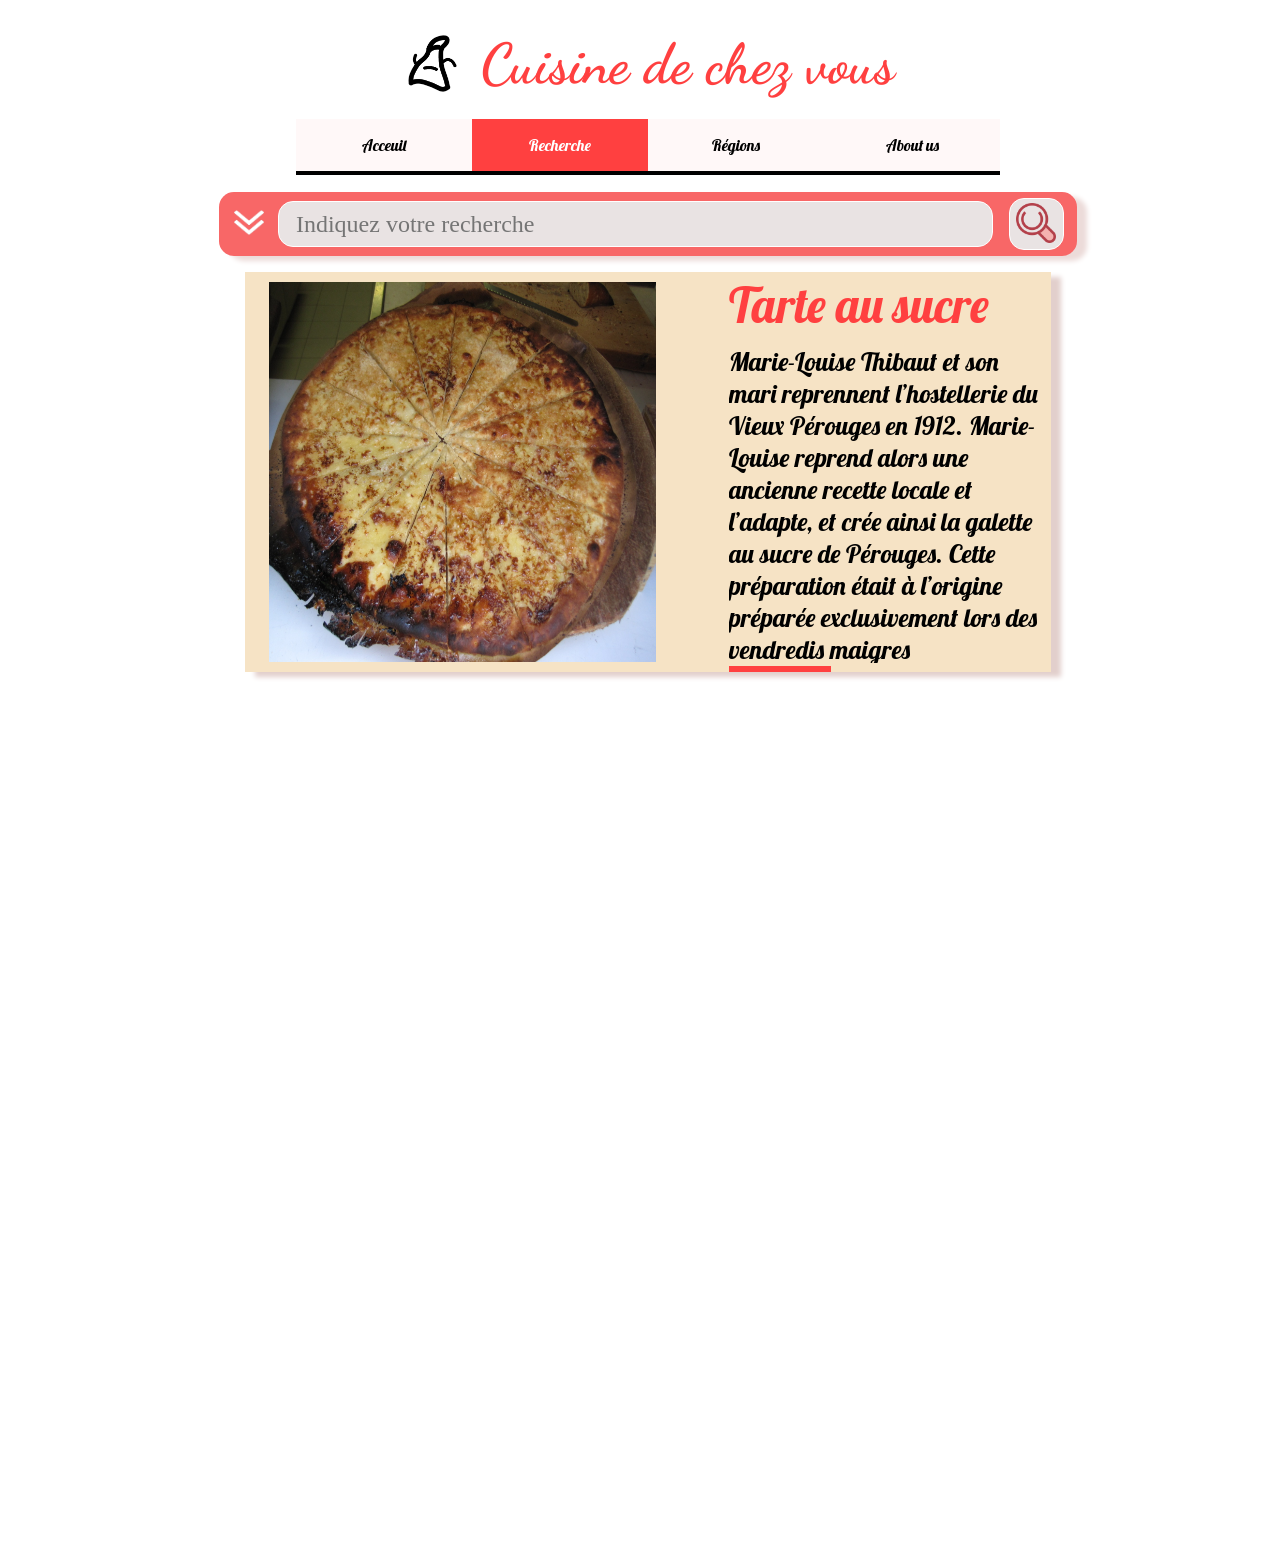
<file: recherche.html>
<!DOCTYPE html>
<html>
    <head>
        <title>Recherche</title>
        <meta charset="utf-8">
        <link rel="stylesheet" href=".\css\recherche.css">
    </head>

    <header>
        <!-- MENU FIX (presque commun à toute les pages )-->
        <div class="menu-fix">
            <div class="barre">
                <div class="top">
                    <img class="logo" src="./asset/logo.png" alt="" />
                    <h1 class="title">Cuisine de chez vous</h1>
                </div>
                <div class="even-colums">
                    <a href="index.html"><div class="col">Acceuil</div></a>
                    <a href="recherche.html"><div class="col-index">Recherche</div></a>
                    <a href="region.html"><div class="col">Régions</div></a>
                    <a href="about.html"><div class="col">About us</div></a>
                </div>
            </div>
            
        </div>
        <!-- FIN DU MENU FIX -->
        
    </header>

    <body>
        <!-- BARRE DE RECHERCHE -->
        <div id="barreRecherche">
            <div class="barre1">
                <form id="recherche">
                    <button  id="choix" type="button"  value="on/off" ><img class="fleche" src="asset/fleche.png" alt="Defilement"></button>
                    <input class="input-recherche" type="search" name="s" placeholder="Indiquez votre recherche" required >
                    <button class="loupe" type="submit" value="Rechercher"><img class="search " src="asset/loupe.png" alt="BarreDeRecherche"></button>
            </div>
            <div id="bar">
                <button type="button" class="choice" name="SP" >Sans Porc</button>
                <button  type="button" class="choice" name="SG" >Sans Glutène</button>
                <button  type="button" class="choice" name="SL" >Sans Lactose</button>
                <button  type="button" class="choice" name="SA" >Sans Arrachide</button>
                <button  type="button" class="choice" name="VG" >Végétarien</button>
                <button  type="button" class="choice" name="VT" >Végétalien</button>
                </form>
            </div>
        </div>
        <script src="js/main.js"></script>
        <!-- FIN BARRE DE RECHERCHE -->
        
        <div class="middle">
            <div class="recette-box">
                <div class="recette-container">
                    <div class="recette-img">
                        <img class="recette-img-shape" src="./asset/exemple/tarte.jpg" alt="" />
                    </div>
                    <div class="recette-info">
                        <div class="recette-title">
                            Tarte au sucre
                        </div>
                        <div class="recette-desc">
                            Marie-Louise Thibaut et son mari reprennent 
		                    l’hostellerie du Vieux Pérouges en 1912. Marie-Louise 
		                    reprend alors une ancienne recette locale et l’adapte, 
		                    et crée ainsi la galette au sucre de Pérouges. 
		                    Cette préparation était à l’origine préparée 
		                    exclusivement lors des vendredis maigres
                            
                        </div>
                        <div class="recette-stick"></div>
                    </div>
                </div>
            </div>
        </div>
    </body>
</html>
</file>
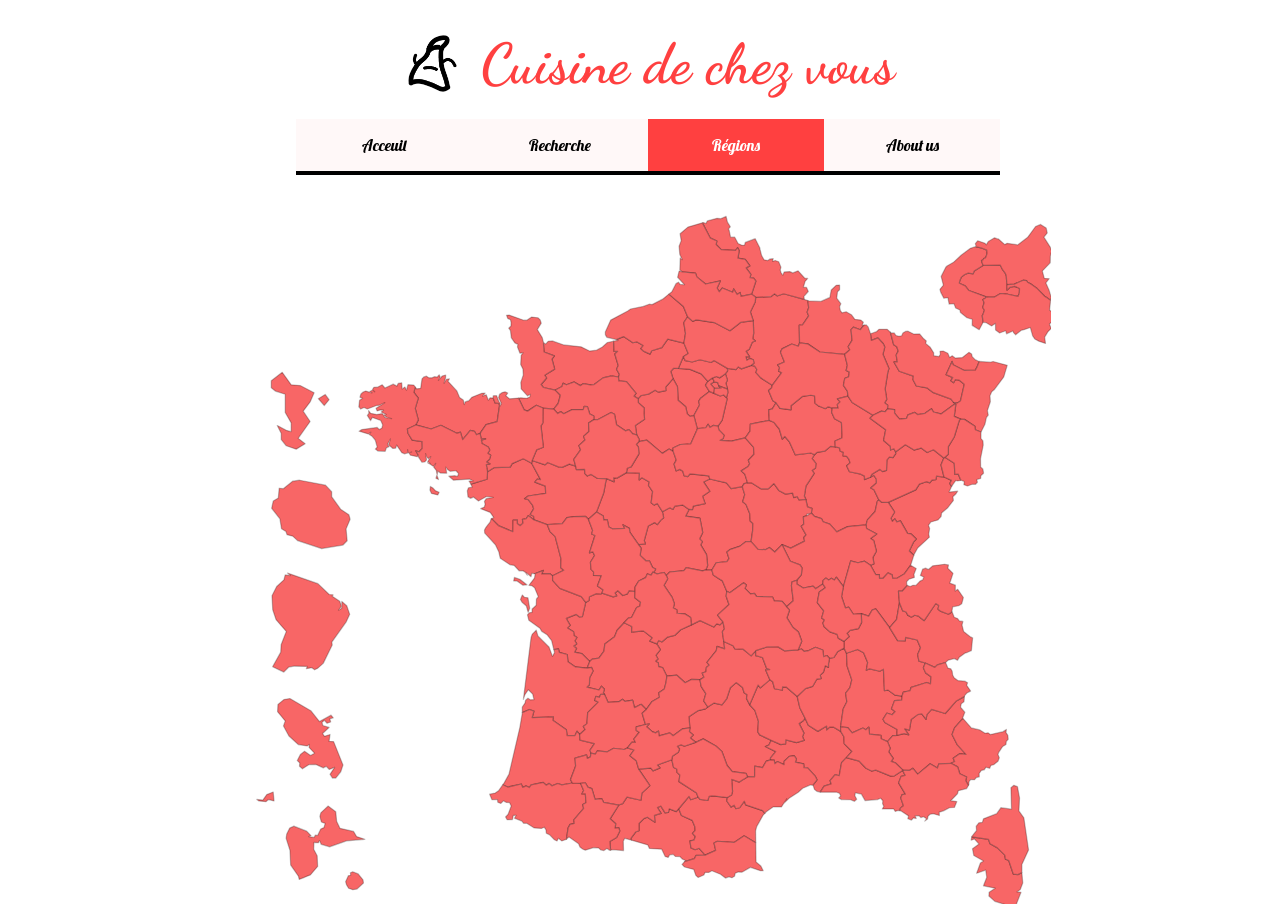
<file: region.html>
<!DOCTYPE html>
<html>
    <head>
        <title>About us</title>
        <meta charset="utf-8">
        <link rel="stylesheet" href=".\css\region.css">
    </head>

    <header>
        <!-- MENU FIX (presque commun à toute les pages )-->
        <div class="menu-fix">
            <div class="barre">
                <div class="top">
                    <img class="logo" src="./asset/logo.png" alt="" />
                    <h1 class="title">Cuisine de chez vous</h1>
                </div>
                <div class="even-colums">
                    <a href="index.html"><div class="col">Acceuil</div></a>
                    <a href="recherche.html"><div class="col">Recherche</div></a>
                    <a href="region.html"><div class="col-index">Régions</div></a>
                    <a href="about.html"><div class="col">About us</div></a>
                </div>
            </div>
            
        </div>
        <!-- FIN DU MENU FIX -->
    </header>

    <body>
        <!-- CARTE DE FRANCE INTERACTIVE  -->
        <div class="carte">
            <svg version="1.1" xmlns="http://www.w3.org/2000/svg" xmlns:xlink="http://www.w3.org/1999/xlink" x="0px" y="0px" viewBox="0 0 667 578" xml:space="preserve">
                <a target="_blank" xlink:href="region01.html">
                    <g class="region region-01" data-nom="Guadeloupe" data-code_insee="01">
                        <path data-nom="Guadeloupe" data-numerodepartement="971" class="region-01 departement departement-971 departement-guadeloupe" d="M35.87,487.13l0.7,7.2l-4.5-1.1l-2,1.7l-5.8-0.6l-1.7-1.2l4.9,0.5l3.2-4.4L35.87,487.13z M104.87,553.63 l-4.4-1.8l-1.9,0.8l0.2,2.1l-1.9,0.3l-2.2,4.9l0.7,2.4l1.7,2.9l3.4,1.2l3.4-0.5l5.3-5l-0.4-2.5L104.87,553.63z M110.27,525.53 l-6.7-2.2l-2.4-4.2l-11.1-2.5l-2.7-5.7l-0.7-7.7l-6.2-4.7l-5.9,5.5l-0.8,2.9l1.2,4.5l3.1,1.2l-1,3.4l-2.6,1.2l-2.5,5.1l-1.9-0.2 l-1,1.9l-4.3-0.7l1.8-0.7l-3.5-3.7l-10.4-4.1l-3.4,1.6l-2.4,4.8l-0.5,3.5l3.1,9.7l0.6,12l6.3,9l0.6,2.7c3-1.2,6-2.5,9.1-3.7l5.9-6.9 l-0.4-8.7l-2.8-5.3l0.2-5.5l3.6,0.2l0.9-1.7l1.4,3.1l6.8,2l13.8-4.9L110.27,525.53z"></path>
                    </g>
                </a>
                <a target="_blank" xlink:href="region-02.html">
                    <g class="region region-02" data-nom="Martinique" data-code_insee="02">
                        <path data-nom="Martinique" data-numerodepartement="972" class="region-02 departement departement-972 departement-martinique" d="m44.23,433.5l1.4-4.1l-6.2-7.5l0.3-5.8l4.8-4 l4.9-0.9l17,9.9l7,8.8l9.4-5.2l1.8,2.2l-2.8,0.8l0.7,2.6l-2.9,1l-2.2-2.4l-1.9,1.7l0.6,2.5l5.1,1.6l-5.3,4.9l1.6,2.3l4.5-1.5 l-0.8,5.6l3.7,0.2l7.6,19l-1.8,5.5l-4.1,5.1h-2.6l-2-3l3.7-5.7l-4.3,1.7l-2.5-2.5l-2.4,1.2l-6-2.8l-5.5,0.1l-5.4,3.5l-2.4-2.1 l0.2-2.7l-2-2l2.5-4.9l3.4-2.5l4.9,3.4l3.2-1.9l-4.4-4.7l0.2-2.4l-1.8,1.2l-7.2-1.1l-7.6-7L44.23,433.5z"></path>
                    </g>
                </a>
                <a target="_blank" xlink:href="region-03.html">
                    <g class="region region-03" data-nom="Guyane" data-code_insee="03">
                        <path data-nom="Guyane" data-numerodepartement="973" class="region-03 departement departement-973 departement-guyane" d="m95.2,348.97l-11.7,16.4l0.3,2.4l-7.3,14.9 l-4.4,3.9l-2.6,1.3l-2.3-1.7l-4.4,0.8l0.7-1.8l-10.6-0.3l-4.3,0.8l-4.1,4.1l-9.1-4.4l6.6-11.8l0.3-6l4.2-10.8l-8.3-9.6l-2.7-8 l-0.6-11.4l3.8-7.5l5.9-5.4l1-4l4.2,0.5l-2.3-2l24.7,8.6l9.2,8.8l3.1,0.3l-0.7,1.2l6.1,4l1.4,4.1l-2.4,3.1l2.6-1.6l0.1-5.5l4,3.5 l2.4,7L95.2,348.97z"></path>
                    </g>
                </a>
                <a target="_blank" xlink:href="region-04.html">
                    <g class="region region-04" data-nom="La Réunion" data-code_insee="04">
                        <path data-nom="La Réunion" data-numerodepartement="974" class="region-04 departement departement-974 departement-la-reunion" d="m41.33,265.3l-6.7-8.5l1.3-6l4.1-2.4l0.7-7.9 l3.3,0.4l7.6-6.1l5.7-0.8l21,4l5,5.3v4.1l7.3,10.1l6.7,4.5l1,3.6l-3.3,7.9l0.9,9.6l-3.4,3.5l-17.3,2.9l-19.6-6.5l-3.8-3.6l-4.7-1.2 l-0.9-2.5l-3.6-2.3L41.33,265.3z"></path>
                    </g>
                </a>
                <a target="_blank" xlink:href="region-06.html">
                    <g class="region region-06" data-nom="Mayotte" data-code_insee="06">
                        <path data-nom="Mayotte" data-numerodepartement="976" class="region-06 departement departement-976 departement-mayotte" d="m57.79,157.13l11.32,5.82l-3.24,7.46l-5.66,7.52l5.66,8.37l-4.04,5.7l-5.66,8.01l5.66,4.37l-7.28,4.37l-8.09-2.73l-4.04-5.04v-4.85l-3.24-6.55l7.28,3.88l4.04,1.13v-7.14l-4.85-8.43v-14.8l-8.09-2.61l-3.24-2.67v-5.76l8.9-6.79l7.28,10.19L57.79,157.13z M78.07,164.38l-5.56,3.42l4.81,5.59l3.93-4.79L78.07,164.38z"></path>
                    </g>
                </a>
                <a target="_blank" xlink:href="region-11.html">
                    <g class="region region-11" data-nom="Île-de-France" data-code_insee="11">
                        <path data-nom="Paris" data-numerodepartement="75" class="region-11 departement departement-75 departement-paris" d="M641.8,78.3l-0.2,3.8l-1,2.6l-8.3-1.7l-6-0.6l-5.2,3h-4l-2.5-0.3l-0.4-0.1l-13.5-5l-3-3.8l-4.3-1.9l-0.5-0.2 l0.4-1.9l1.3-3.1l2.7-2.1l2.9-1.1l3.9,0.5h0.1l0.9-2.2l7.1-4.6l14-0.1l1.8,3.6l1.8,2.4l0.6,0.9l0.1,0.4L631,68l0.4,5.4l0.4,1.8v0.1 l-0.3,0.8l0.1,3.6l0.6-0.5l1.6-1.6l2-0.5l2-0.5L641.8,78.3z M396.8,154.7l-3.2-0.5l-2.5,1.7l3,3.5l5.3-0.1l-1.8-1.9L396.8,154.7z"></path>
                        <path data-nom="Seine-et-Marne" data-numerodepartement="77" class="region-11 departement departement-77 departement-seine-et-marne" d="m441.1,176.1l-2.9,0.8l0.4,8.5l-15.4,3 l-0.2,5.8l-3.9,5.4l-11.2,2.7l-9.2-0.7l2.6-1.5l0.6-2.7l-4.2-4.3L397,190l3.4-4.8l4-17.2l-0.5-1l1.1-4.1l-0.3-2.9v-0.1l-1.3-4.7 l1.3-2.5l-1.7-5.1l0.1-0.1l1.7-2.3l-0.2-2l6.9,1l2-2.2l2.5,1.6l8.1-2.9l2.6,0.7l1.8,2.5l-0.7,2.8l3.9,4.2l9.3,6l-0.4,2l-2.6,2.2 l3.5,8.3l2.6,1.7L441.1,176.1z"></path>
                        <path data-nom="Yvelines" data-numerodepartement="78" class="region-11 departement departement-78 departement-yvelines" d="m364.1,158.1l-3.6-6.6l-1.8-5.8l2.3-2.6 l3.8,0.1l9.5,0.8l9,3.6l5.5,6.1l-2,3.1l3.2,5.2l-7.1,5.4l-1.6,2.6l0.7,2.9l-4.6,8.6l-3.1,0.7L372,180l-1.2-5.6l-6.2-5.4L364.1,158.1z"></path>
                        <path data-nom="Essonne" data-numerodepartement="91" class="region-11 departement departement-91 departement-essonne" d="m401.6,164.8l2.3,2.2l0.5,1l-4,17.2L397,190 l-3.7-0.6l-2.8,1.8l-1.5-2.7l-1.9,2.9l-6.9,0.7l-2.8-10.6l4.6-8.6l-0.7-2.9l1.6-2.6l7.1-5.4v-0.1l3.7,1.6l5.1,2.1L401.6,164.8z"></path>
                        <path data-nom="Hauts-de-Seine" data-numerodepartement="92" class="region-11 departement departement-92 departement-hauts-de-seine" d="M391.1,155.9l3,3.5l-0.4,4.1l-3.7-1.6v0.1l-3.2-5.2l2-3.1l3.6-2.6l1.3,2l-0.1,1.1L391.1,155.9z M612.6,54.1 l1.6-0.7l0.7-1.9l0.5-1.8l-0.1-1.1l-0.2-1.4l-4.6-1.9l-4.6-0.9l-4,1.3l-7.6,5.6l-6.1,5.8l-5.3,3l-1,1l-3.75,7.4l1.79,7.17 l-0.06,0.07l0.01,0.06l-2.74,3.23l0.68,2.44l2.5,4.8l3.3-0.5l1,5.2l3.9-0.3l1.4,3.5l3.4,1.6l0.5,2.1l5.3,4.2l4.3,1.3l-0.1,4.9 l5.7,3.5l3.15-5.91l-0.7-5.46l0.72-1.2l0.4-1.3l0.7-2.1l-1.4-1.9l0.3-1.2l0.8-2.8l-1-2.6l0.5-0.3l0.5-0.3l0.9-0.5l0.7-1.1l-0.4-0.1 l-13.5-5l-3-3.8l-4.3-1.9l-0.5-0.2l0.3-1.9l1.4-3.1l2.7-2.1l2.8-1.1h0.1l3.9,0.5l0.9-2.2l7.2-4.6l-0.7-2l-0.6-2l1.4-0.7L612.6,54.1z"></path>
                        <path data-nom="Seine-Saint-Denis" data-numerodepartement="93" class="region-11 departement departement-93 departement-seine-saint-denis" d="M404.7,152.7l-1.3,2.5l1.3,4.7v0.1l-7.1-2.6l-0.8-2.7l-3.2-0.5l0.1-1.1l-1.3-2l3.3-1.3l2.6,1.1 c1.6-1.1,3.2-2.2,4.7-3.3L404.7,152.7z M663.2,73.89l0.06-0.08l-0.02-0.04l2.61-3.38l-3.95-0.3l-1.6-5.9l0.06-0.06l-0.02-0.06 l6.36-6.56l0.1-5.42l1.1-4l-1.2-3.4l-5.1-8l0.07-0.08l-0.03-0.04l2.65-3.33l-0.89-4.04l-4.5-2.9l-4.1,1.7l-6.4,8.8l-8.2,6.2 l-0.7-0.2l-7.8-1.1l-1.9,1l-5.1-4.6l-1.3-0.2l-1.9-0.7l-5.1,3l-1.6,2.7l-1-1.2l-5.9-2.1l-1.96,2.25v0.2l0.66,2.45l3.9,0.8l4.7,1.9 l0.1,1.4l0.1,1.1l-0.2,0.9l-0.3,0.9l-0.7,1.9l-1.6,0.7l-0.3,0.8l-1.4,0.7l0.6,2l0.7,2l13.9-0.2l0.1,0.1l1.8,3.6l1.8,2.4l0.6,0.8 l0.1,0.5L631,68l0.4,5.4l0.4,1.8l5.9-0.5l0.5-0.3c0.1,0,0.1,0,0.2,0l6.3-2.8l2.9,0.4l0.7,1.3l3,1.5l4,2.9c0,0.1,0.1,0.2,0.2,0.2 l0.7,0.5l6,6.2l0.8,0.6c0.1,0,0.2,0.1,0.3,0.1l3.6,2.6l0.04-0.13l0.43-1.3l0.23-0.68l-1.8-6L663.2,73.89z"></path>
                        <path data-nom="Val-de-Marne" data-numerodepartement="94" class="region-11 departement departement-94 departement-val-de-marne" d="M404.7,160l0.3,2.9l-1.1,4.1l-2.3-2.2l-2.8,0.8l-5.1-2.1l0.4-4.1l5.3-0.1l-1.8-1.9L404.7,160z M668.09,102.2 h0.06l-0.02-0.12l3.31-0.19l-1.55-3.58l-3.69-2.41l0.8-8h-0.1l-3.6-2.6c-0.1,0-0.2-0.1-0.3-0.1l-0.8-0.6l-6-6.2l-0.7-0.5 c-0.1,0-0.2-0.1-0.2-0.2l-4-2.9l-3-1.5l-0.7-1.3l-2.9-0.4l-6.3,2.8c-0.1,0-0.1,0-0.2,0l-0.5,0.3l-5.9,0.5v0.1l-0.3,0.8l0.1,3.6 l0.6-0.5l1.6-1.7l2-0.4l2-0.5l4,1.7l-0.2,3.8l-1,2.6l-8.3-1.7l-6-0.6l-5.2,3h-4l-2.5-0.3l-0.6,1.1h-0.1l-0.9,0.5l-0.5,0.3l-0.5,0.3 l1,2.5v0.1l-0.8,2.8l-0.3,1.2l1.4,1.9l-0.7,2.1l-0.4,1.3l-0.7,1.2l0.78,5.38h0.06l2.1,0.2l4.7,2.8l3.1-2.2l0.1,5.5l3.3,2.4l4.9-1.8 l0.7,2.5l5.2-2.3l0.5,1.3l1.7,1.7l4.6-3.6l2.1-0.5l5.2-1.8l1.9,6.8l1.7,2.5l3.3,1.8l5.44,1.88l-0.68-5.05l0.05-0.08l-0.01-0.04 l2.5-4.2l2.73-2.74l-1.38-3.64l0.07-0.06l-0.03-0.07l2.35-1.96L668.09,102.2z"></path>
                        <path data-nom="Val-d’Oise" data-numerodepartement="95" class="region-11 departement departement-95 departement-val-doise" d="m374.3,144l-9.5-0.8l4-9.5l1.6,3.2l5.6,1.1 l6.3-1.8l9.2,2.2l2.2-1.6l10.9,6.4l0.2,2l-1.7,2.3l-0.1,0.1c-1.5,1.1-3.1,2.2-4.7,3.3l-2.6-1.1l-3.3,1.3l-3.6,2.6l-5.5-6.1 L374.3,144z"></path>
                    </g>
                </a>
                <a target="_blank" xlink:href="region-24.html">
                    <g class="region region-24" data-nom="Centre-Val de Loire" data-code_insee="24">
                        <path data-nom="Cher" data-numerodepartement="18" class="region-24 departement departement-18 departement-cher" d="m385.3,235.4l5-2.4l13.5,3.1l3.9,4.8l9-1.7l2,6.5l-1.7,5.8l2.7,2.1 l3.1,7.6l0.3,5.9l2.2,2l-0.2,5.8l-1.3,8.9h-0.1h-4l-4.8,3.7l-8.4,2.9l-2.3,1.9l1.7,5.3l-1.7,2.4l-8.7,1l-3.5,5.9v0.1l-4.9-0.2 l1.5-3.5l-0.9-8.9l-4.7-7.9l1.4-2.7l-2.3-2.2l2.5-5.1l-2.3-11.7l-11.6-1.6l2.8-5.5l2.8,0.1l0.6-2.8l9.7-2l-2.1-5.9l5.9-4.1 L385.3,235.4z"></path>
                        <path data-nom="Eure-et-Loir" data-numerodepartement="28" class="region-24 departement departement-28 departement-eure-et-loir" d="m333.1,200.9l-2.1-3.8l-1.1-7.5l7.5-5.1 l-0.5-4.6l0.2-4.5l-4.8-4.4l-0.1-3.2l2.4-2.6l6-1.1l5.3-3.2l2.8,1.6l6-1.3l-0.2-2.8l6-6.9l3.6,6.6l0.5,10.9l6.2,5.4l1.2,5.6l2.3,2.2 l3.1-0.7l2.8,10.6l-0.5,1.5l-4.8,10.8l-8.5,0.6l-6,2.8l0.2,2.8l-3.3-1.9l-5.5,3.5L339,201.4l-6.3,1.3L333.1,200.9z"></path>
                        <path data-nom="Indre" data-numerodepartement="36" class="region-24 departement departement-36 departement-indre" d="m357.8,308.5l-2.8,2.9l-1.7-2.5l-5.8,1.1 l-2.6-1.1l1.5-2.8l-2.5-1.3l-2.6-5.4h-2.9l-4.6-4.4l0.8-5.8l-2.1-3l5.6-0.5l-1-2.7l3.3-11.9l5.1-2.7l2.3,1.7l2.6-3.5l2.5-2.1l-1-4.9 l6-3.2l2.5,1.3l1.5-2.6l6.4-0.9l5.2,3.5l-2.8,5.5l11.6,1.6l2.3,11.7l-2.5,5.1l2.3,2.2l-1.4,2.7l4.7,7.9l0.9,8.9l-1.5,3.5l-2.7,0.8 l-13.2-2.7l-1.9,2.5L357.8,308.5z"></path>
                        <path data-nom="Indre-et-Loire" data-numerodepartement="37" class="region-24 departement departement-37 departement-indre-et-loire" d="m303.9,263l-5.5-3.2v-0.1l5.8-15.3l1.7-9.3 l0.7-2.4l6.1,2.6l-0.5-3.3l2.8,0.3l7.7-4.5l10.5,0.5l-0.2,5.5l2.2-1.8l6,3.4l-0.7,2.7l3.4,5.1l-1.2,9.1l2.4,1.9l2.6-1.3l4.2,6.7 l1,4.9l-2.5,2.1l-2.6,3.5l-2.3-1.7l-5.1,2.7l-3.3,11.9l1,2.7l-5.6,0.5l-7.1-10l-0.3-3.1l-5.3-3l1.4,2.9l-10,0.4l-2.8-1.4l-1.3-6.1 l-2.9,0.3L303.9,263z"></path>
                        <path data-nom="Loir-et-Cher" data-numerodepartement="41" class="region-24 departement departement-41 departement-loir-et-cher" d="m357.9,256.4l-6,3.2l-4.2-6.7l-2.6,1.3 l-2.4-1.9l1.2-9.1l-3.4-5.1l0.7-2.7l-6-3.4l-2.2,1.8l0.2-5.5l-10.5-0.5l0.6-3.5l3.2-1.1l6.3-10.6l-0.4-5.5l-1.7-2.2l2-2.1v-0.1 l6.3-1.3l12.8,10.8l5.5-3.5l3.3,1.9l2.5,7.1l-1.8,3.2l1.7,5.6l3-1.3l2.4,1.5l1.1,3.8l2.9,0.6l1.9-2.3l15.2,1.6l0.8,2.6l-5,2.4 l5.1,7.6l-5.9,4.1l2.1,5.9l-9.7,2l-0.6,2.8l-2.8-0.1l-5.2-3.5l-6.4,0.9l-1.5,2.6L357.9,256.4z"></path>
                        <path data-nom="Loiret" data-numerodepartement="45" class="region-24 departement departement-45 departement-loiret" d="m393.3,189.4l3.7,0.6l0.7,3.1l4.2,4.3l-0.6,2.7 l-2.6,1.5l9.2,0.7l11.2-2.7l6.7,7.5l0.4,5.8l-4.6,4.9l1.1,2.9l-1.6,2.4l-5.3,3.3l3,2.8l2.2,6.9l-2.8,0.7l-1.5,2.4l-9,1.7l-3.9-4.8 l-13.5-3.1l-0.8-2.6l-15.2-1.6l-1.9,2.3l-2.9-0.6l-1.1-3.8l-2.4-1.5l-3,1.3l-1.7-5.6l1.8-3.2l-2.5-7.1l-0.2-2.8l6-2.8l8.5-0.6 l4.8-10.8l0.5-1.5l6.9-0.7l1.9-2.9l1.5,2.7L393.3,189.4z"></path>
                    </g>
                </a>
                <a target="_blank" xlink:href="region-27.html">
                    <g class="region region-27" data-nom="Bourgogne-Franche-Comté" data-code_insee="27">
                        <path data-nom="Côte-d’Or" data-numerodepartement="21" class="region-27 departement departement-21 departement-cote-dor" d="m523.6,241.7l3.9,8.2l-1.2,1.3l-1.8,8.2 l-6.2,6.8l-1.1,4.1v-0.1l-15,1.5l-8.8,4.2l-5.6-6.3l-5.5-1.9l-1.3-2.6l-5.7-1.7l-2.4-2.6V260l0.4-3.2l-3.7-1.2l-1.3-6h0.1l-1.3-2.7 l1.3-8.1l6.7-10.4l-1.7-2.3l2.8-2.1l0.3-3.7l-3.1-3.9l1.9-3.1l2.2-2l6.1-0.9l4.7-3.9l3.9,0.5l3.5,0.7l0.5,2.7l2.6,1l-0.3,2.9 l2.9,0.3l1.8,2.2l1,3.1l-2.8,2.4l2.3,4.8l9.2,2l3,1.6v2.8l4.8-1.9h0.1l2.7-1.6l2,3l0.1,3.2l-4.6,4.1L523.6,241.7z"></path>
                        <path data-nom="Doubs" data-numerodepartement="25" class="region-27 departement departement-25 departement-doubs" d="m590.1,245.2l-2.4,2.2l0.4,3l-4.8,6.2l-4.8,4 l-0.4,2.9l-2.5,2.7l-5.7,1.7l-0.3,0.3l-1.7,2.3l0.9,2.7l-0.7,4.5l0.5,2.5l-9.5,8.8l-2.9,5.2l-0.22,0.69l-3.68-3.49l3.6-7.4l2.1-2.3 l-4.2-4.1l-2.9-0.5l-5.8-10.1l-3,0.8l-1.5-2.5l-2,2.1l-1.2-2.5l3-5.1l-5.2-7.8l22.3-10.2l3-4.7l5.6-1.9l2.8,0.9l1.8-2.2l3.2-0.4 l0.5-2.8l5.9,0.8l0.2-0.1h0.1l5.9,2.7l-1.4,2.5l1.4,2.4l0.41-0.46l-0.11,0.16l-2.2,4.9l7-0.7L590.1,245.2z"></path>
                        <path data-nom="Jura" data-numerodepartement="39" class="region-27 departement departement-39 departement-jura" d="m552.3,291.4l3.68,3.49L553.4,303l-5.3,7.2 l-5.5,3.2l-3.8,0.2l-0.4-2.8l-3.4-1.6l-4,4.4l-2.9,0.1l-0.1-3h-2.9l-4.3-7.7l2.8-1.1l-0.8-5.3l2.8-5l-2.2-8.7l-2.5-1.6l5-3.7 l-8.3-4.4l-0.4-2.9l1.1-4.1l6.2-6.8l1.8-8.2l1.2-1.3l2.3,2l5.4,0.1l5.2,7.8l-3,5.1l1.2,2.5l2-2.1l1.5,2.5l3-0.8l5.8,10.1l2.9,0.5 l4.2,4.1l-2.1,2.3L552.3,291.4z"></path>
                        <path data-nom="Nièvre" data-numerodepartement="58" class="region-27 departement departement-58 departement-nievre" d="m462.8,250l5.5-0.4l1.3,6l3.7,1.2l-0.4,3.2v0.8 l-1.1,0.3l-2.7,0.4v1.3l-2.8,1l0.3,5.9l-2.1,1.7l4,7l-1.9,2.1l0.7,2.9l-11.3,5.7l-7-2.8l-5.9,6l-4.4-3.7l-2.8,1.7l-6.4-0.2l-5.7-6.3 l1.3-8.9l0.2-5.8l-2.2-2l-0.3-5.9l-3.1-7.6l-2.7-2.1l1.7-5.8l-2-6.5l1.5-2.4l2.8-0.7v0.1h3.4l7.4,4.8h6l4.6-4.3l3.9,5.6l5.5,3 l5.8-0.9l0.9,3.7l2.8-0.9L462.8,250z"></path>
                        <path data-nom="Haute-Saône" data-numerodepartement="70" class="region-27 departement departement-70 departement-haute-saone" d="m579.1,225.9l1.4,5.5l-0.2,0.1l-5.9-0.8 l-0.5,2.8l-3.2,0.4l-1.8,2.2l-2.8-0.9l-5.6,1.9l-3,4.7L535.2,252l-5.4-0.1l-2.3-2l-3.9-8.2l-2.6-1.4l4.6-4.1l-0.1-3.2l-2-3l-2.7,1.6 h-0.1l1.2-2.5l6.6-3.9l2.1,1.8l3.2-1l0.3-8.3l2-2.4l2.9,0.3l2.3-3.2l-0.2-1.4l8-5.8l7,4.3l5.8-1.6l4.9,3.6l5.1-2.2l8.4,6.6l-2.3,5.7 L579.1,225.9z"></path>
                        <path data-nom="Saône-et-Loire" data-numerodepartement="71" class="region-27 departement departement-71 departement-saone-et-loire" d="m517.2,270.2v0.1l0.4,2.9l8.3,4.4l-5,3.7 l2.5,1.6l2.2,8.7l-2.8,5l0.8,5.3l-2.8,1.1l-4.8-3.3l-5.4,1.3l-5.9-1.5l-5.9,20.9l-5.7-7.7l-1.6,2.3l-2.5-1.5l-2.2,1.6l-2.2-1.7 l-2.3,1.9l-0.29,2.91L482,318.2v0.1l-5.7,3.8l-2.1-2.1l-8,1.5l-5.2-3.3v-3l3.7-4.6l0.5-5.5l-1.6-2.4l-7.9-2.9l-6.7-13.5l7,2.8 l11.3-5.7l-0.7-2.9l1.9-2.1l-4-7l2.1-1.7l-0.3-5.9l2.8-1l2.7-1.7l1.1-0.3l2.4,2.6l5.7,1.7l1.3,2.6l5.5,1.9l5.6,6.3l8.8-4.2 L517.2,270.2z"></path>
                        <path data-nom="Yonne" data-numerodepartement="89" class="region-27 departement departement-89 departement-yonne" d="m425.8,207.1l-6.7-7.5l3.9-5.4l0.2-5.8l15.4-3 l3.6,1.5l4.5,5.5l2.5,8.3l2-2.2l3.6,4.1l5,10.9l12.6-1.6l2.9,1.4l-1.9,3.1l3.1,3.9l-0.3,3.7l-2.8,2.1l1.7,2.3l-6.7,10.4l-1.3,8.1 l1.3,2.7h-0.1l-5.5,0.4l-1.5-2.8l-2.8,0.9l-0.9-3.7l-5.8,0.9l-5.5-3l-3.9-5.6l-4.6,4.3h-6l-7.4-4.8H421v-0.1l-2.2-6.9l-3-2.8 l5.3-3.3l1.6-2.4l-1.1-2.9l4.6-4.9L425.8,207.1z"></path>
                        <path data-nom="Territoire de Belfort" data-numerodepartement="90" class="region-27 departement departement-90 departement-territoire-de-belfort" d="m580.3,215.9l0.9-0.6l7.6,5l0.5,9l2.8-0.2l2,5 l-0.1,0.1l-2.79,0.39l-1.11-0.39l-3.19,4.34L586.5,239l-1.4-2.4l1.4-2.5l-5.9-2.7h-0.1l-1.4-5.5l-1.1-4.3L580.3,215.9z"></path>
                    </g>
                </a>
                <a target="_blank" xlink:href="region-28.html">
                    <g class="region region-28" data-nom="Normandie" data-code_insee="28">
                        <path data-nom="Calvados" data-numerodepartement="14" class="region-28 departement departement-14 departement-calvados" d="m316.9,148l-0.7,2.2l-5.6-1l-7,1.7l-7.2,5.4 l-2.9,0.3l-5.7-1.1l-2.6,1.7l-4.9-3l-6.4,2.3l-2.7-1.3l-0.9,2.7l-5.4,2.9l-9.7-2.1l-1.8-2.4l4.5-5.3l-1.6-2.3l8.1-4.9l-2.2-8.2 l2-2.6l-8.4-3.1l-0.5-6.6v-0.1l0.1-0.7l1.8,0.8l1.9-2.1l3.4-0.3l9.4,3.3l13.9,1.5l6.9,3.4l5.7-0.7l4.7-2.5l4.1-3.7l5.1-1.1l0.3,8.3 h2.9l-2.3,2.1l2.8,9.4l-1.4,3L316.9,148z"></path>
                        <path data-nom="Eure" data-numerodepartement="27" class="region-28 departement departement-27 departement-eure" d="m316.4,153.4l-0.2-3.2l0.7-2.2l-2.3-4.1l1.4-3l-2.8-9.4l2.3-2.1h-2.9 l-0.3-8.3l1.7-0.4l0.28-0.1h1.52l-0.9-0.2l0.8-0.3l-1.29-0.3l5.89-2.4l7.6,5l3.4-0.7l4.9,3l-1.9,2.4l2.1,2.1l5.4,2.4l1.4-2.7 l8.2-2.5l4.8-7l13.1,3.3l3.5,8.4l-4,2.6l-4,9.5l-3.8-0.1l-2.3,2.6l1.8,5.8l-6,6.9l0.2,2.8l-6,1.3l-2.8-1.6l-5.3,3.2l-6,1.1l-2.4,2.6 l-3.4-2.1l1.7-2.3l-7.8-9.5L316.4,153.4z"></path>
                        <path data-nom="Manche" data-numerodepartement="50" class="region-28 departement departement-50 departement-manche" d="m255.2,158.7l9.7,2.1l4.1,4.2l-1.8,6.7 l-3.6,4.5h-0.1l-8.6-0.8l-5.4-2.3l-7.1,4.8l-2.7-1l-4.7-9.6l1.9-0.2l4.8,0.4l2.5-1.1l0.5-2.2l-2.4,1.3l-5.1-5.6l-0.3-5.3l2-6.1 l-0.3-4.9l-1.8-3.6l0.4-7.4l1.5-2l-2.5,0.3l-2-5l0.3-2.2l-2.4-1.2l-2.9-4.1l-0.7-5.9l-1.4-1.9l1.8-1.8l0.1-2.8l-0.5-2.3l-2.2-1.1 l-1-2.5l2.1-0.2l11.9,4.2h2.4l4-2.6l5.1,0.6l1.8,1.7l0.9,2.7l-3.2,5.2l4,6.5l1.1,4.3l-0.1,0.7v0.1l0.5,6.6l8.4,3.1l-2,2.6l2.2,8.2 l-8.1,4.9l1.6,2.3l-4.5,5.3L255.2,158.7z"></path>
                        <path data-nom="Orne" data-numerodepartement="61" class="region-28 departement departement-61 departement-orne" d="m266.9,179.9l-3.3-3.7l3.6-4.5l1.8-6.7 l-4.1-4.2l5.4-2.9l0.9-2.7l2.7,1.3l6.4-2.3l4.9,3l2.6-1.7l5.7,1.1l2.9-0.3l7.2-5.4l7-1.7l5.6,1l0.2,3.2l6.3,0.5l7.8,9.5l-1.7,2.3 l3.4,2.1l0.1,3.2l4.8,4.4l-0.2,4.5l0.5,4.6l-7.5,5.1l1.1,7.5l-3.2-0.7l-3.1-3.5l-2.9,1l-7.2-5l-1.6-8.4l-2.8-1.5l-11,5.9l-3-0.1 v-0.1v-2.9l-3.3-1.6l-1.9-6l-2.7-0.2l-0.7,2.7h-9.1l-6.7,3.3l-2.5-1.7L266.9,179.9z"></path>
                        <path data-nom="Seine-Maritime" data-numerodepartement="76" class="region-28 departement departement-76 departement-seine-maritime" d="m314.41,119.8l-7.61-1.8l-1.2-2l-0.1-2.3 l4.4-9.7l13.8-7.4L326,95l10.3-2.1l4.8-1.8l2.4,0.3L352,87l5.11-4.09l11.79,9.99l3.4,8.4l-3.1,4.7l1.4,8.7l-1.3,8l-13.1-3.3l-4.8,7 l-8.2,2.5l-1.4,2.7l-5.4-2.4l-2.1-2.1l1.9-2.4l-4.9-3l-3.4,0.7l-7.6-5L314.41,119.8z"></path>
                    </g>
                </a>
                <a target="_blank" xlink:href="region-32.html">
                    <g class="region region-32" data-nom="Hauts-de-France" data-code_insee="32">
                        <path data-nom="Aisne" data-numerodepartement="02" class="region-32 departement departement-02 departement-aisne" d="m450.3,82.6l16.7,4.6l2.91,0.94L470.6,94l-1.3,3.5l1.3,3.1l-5,7.2 l-2.7,0.3l0.3,14.3l-1,2.8l-5.3-1.8l-8,4l-1.2,2.6l3.2,8l-5.5,2.3l1.6,2.4l-0.8,2.7l2.5,1.3l-7.7,10.2l-9.3-6l-3.9-4.2l0.7-2.8 l-1.8-2.5l-2.6-0.7l2.1-1.7l-0.5-2.8l-2.9-1.1l-2.4,1.5l-0.7-2.9l3,0.2l-2.9-4.5l2.6-1.7l2.4-5.7l2.6-1.1l-2.2-1.8l0.8-4.5 l-0.4-10.2l-2.3-7l3.9-8.1l0.4-3.8l12.6-0.6l2.6-2.2l2.3,1.7L450.3,82.6z"></path>
                        <path data-nom="Nord" data-numerodepartement="59" class="region-32 departement departement-59 departement-nord" d="m384.33,25.06l0.87-0.26l2,0.8l1.1-2.1l7.9-2.1 l2.9,0.3l4.4-1.9v-0.1l1.2,4.8l2.3,3.7l-1.6,1.9l0.6,0.8l1.2,5.8h3.4l2.7,5.1l3.1,1.5h2.1l0.6-2.4l8.1-3l3.8,7.5l0.1,1l1.3,5.2 l2,3.5h0.1l2.8,0.6l2.1-1.4l2.4-0.2l-0.5,2.2l2.2-0.7l2.8,1l1.8,4.4l-0.6,2.3l0.7,2.3l1.4,1.9l1.1-2.6l4.6-0.3l2.4,1.1L462,64l5.5,6 l2.3,0.2l-2.1,2.4l-1.4,4.7l2.6,0.2l1.4,3.3l-3.5,3.9l0.2,2.5l-16.7-4.6l-5.2,1.8l-2.3-1.7l-2.6,2.2l-12.6,0.6l-3.3-2.6l3.5-10.6 l-1.8-2.4l-3-0.4l0.7-2.7l-3.9-5.2l3.1-1.6l-3.8-5.3l-5.9-1l1-6.1l-1.3-2.5l-1.7,2.2l-11.6-0.5l-4.1-4.2l0.6-2.8l-5.5-2.6 L384.33,25.06z"></path>
                        <path data-nom="Oise" data-numerodepartement="60" class="region-32 departement departement-60 departement-oise" d="m372.8,131.1l-3.5-8.4l1.3-8l-1.4-8.7l3.1-4.7 l4.1,3.7l3.1-1.2l14.4,2.2l12.8,6.7l8.6-6.8l10.3-1.5l0.4,10.2l-0.8,4.5l2.2,1.8l-2.6,1.1l-2.4,5.7l-2.6,1.7l2.9,4.5l-3-0.2l0.7,2.9 l2.4-1.5l2.9,1.1l0.5,2.8l-2.1,1.7l-8.1,2.9l-2.5-1.6l-2,2.2l-6.9-1l-10.9-6.4l-2.2,1.6l-9.2-2.2L376,138l-5.6-1.1l-1.6-3.2 L372.8,131.1z"></path>
                        <path data-nom="Pas-de-Calais" data-numerodepartement="62" class="region-32 departement departement-62 departement-pas-de-calais" d="m379.8,68.9l7.1,5.8l12-2.5l-2.6,5.7L398,81 l2.5-3.1l8.4,3.5l0.8-2.8l2.8,4.6l2.4-1.7l0.8,3.2l8.6-1.8l3.5-10.6l-1.8-2.4l-3-0.4l0.7-2.7l-3.9-5.2l3.1-1.6l-3.8-5.3l-5.9-1 l1-6.1l-1.3-2.5l-1.7,2.2l-11.6-0.5l-4.1-4.2l0.6-2.8l-5.5-2.6l-6.27-12.14L372.6,28.5l-6.4,5.4l0.9,5.6l-1.7,4.6l0.6,6.7l2,4.2 l-1.7-1.4l-0.3,9.7l2.27,1.58l10.53,1.02L379.8,68.9z"></path>
                        <path data-nom="Somme" data-numerodepartement="80" class="region-32 departement departement-80 departement-somme" d="m424.3,82.9l3.3,2.6l-0.4,3.8l-3.9,8.1l2.3,7 l-10.3,1.5l-8.6,6.8l-12.8-6.7l-14.4-2.2l-3.1,1.2l-4.1-3.7l-3.4-8.4l-11.79-9.99L359.5,81l3.4-6.6l1.9-1.1l0.1-0.1l1.4,1.8l3.5,0.3 l-5.6-6l1.2-5.1l2.9,0.7l-0.03-0.02l10.53,1.02l1,3l7.1,5.8l12-2.5l-2.6,5.7L398,81l2.5-3.1l8.4,3.5l0.8-2.8l2.8,4.6l2.4-1.7 l0.8,3.2L424.3,82.9z"></path>
                    </g>
                </a>
                <a target="_blank" xlink:href="region-44.html">
                    <g class="region region-44" data-nom="Grand Est" data-code_insee="44">
                        <path data-nom="Ardennes" data-numerodepartement="08" class="region-44 departement departement-08 departement-ardennes" d="m469.91,88.14l0.79,0.26l9.8,0.4l7.3-3.2l1.1-6 l4-3.8l2.8-0.2v3.8L494,81l-0.6,5.2l3.3,4.5l-1,2.4l0.6,3.1l1.4,1.9l3.3-0.9l4.3,2.4l2.8,3.8l4.9,0.6l2,1.7l-0.9,2.4l2.1-0.13 l-1.6,1.13l-2,2.7l-5.7-2.1l-1.9,2l0.8,8.8l-3.2,5.1l1.4,2.5l-4.2,3.6v0.1l-20.1-1.9l-9.8-6.6l-6.7-0.9l-0.3-14.3l2.7-0.3l5-7.2 l-1.3-3.1l1.3-3.5L469.91,88.14z"></path>
                        <path data-nom="Aube" data-numerodepartement="10" class="region-44 departement departement-10 departement-aube" d="m442.2,186.9l-3.6-1.5l-0.4-8.5l2.9-0.8l3-5 l3.2,4.5l9,1.2v-3.3l9.5-7.6l6.5-0.9l3.1,0.5l0.4,6.1l2.6,2c1.9,0.8,3.8,1.5,5.6,2.3l2.5-1.5l3.3,1.1l-0.6,3.4l2.4,5.2l5.6,3 l0.5,9.9l-0.1,2.7l-5.6,2.5l0.2,4.8l-3.9-0.5l-4.7,3.9l-6.1,0.9l-2.2,2l-2.9-1.4l-12.6,1.6l-5-10.9l-3.6-4.1l-2,2.2l-2.5-8.3 L442.2,186.9z"></path>
                        <path data-nom="Marne" data-numerodepartement="51" class="region-44 departement departement-51 departement-marne" d="m440.6,158.9l0.4-2l7.7-10.2l-2.5-1.3l0.8-2.7 l-1.6-2.4l5.5-2.3l-3.2-8l1.2-2.6l8-4l5.3,1.8l1-2.8l6.7,0.9l9.8,6.6l20.1,1.9l2.2,9l-1,4.1l2.6,1.3l-0.6,3.9l-3.1,1.1l-1.1,5.8 l3.2,4.6l0.5,4.1l-8.6,2.2l2.2,2.5l-2.3,2.2l0.7,2.9h-4.7l-3.3-1.1l-2.5,1.5c-1.8-0.8-3.7-1.5-5.6-2.3l-2.6-2l-0.4-6.1l-3.1-0.5 l-6.5,0.9l-9.5,7.6v3.3l-9-1.2l-3.2-4.5l-2.6-1.7l-3.5-8.3L440.6,158.9z"></path>
                        <path data-nom="Haute-Marne" data-numerodepartement="52" class="region-44 departement departement-52 departement-haute-marne" d="m493.9,167.9l8.6-2.2l3.4,5.2l16.9,10.4 l-2.4,2.3l12.7,9.5l-1.7,8.6l5.5,4.7l0.2,3.1l2.7-1.1l1.3,2.5v0.1l0.2,1.4l-2.3,3.2l-2.9-0.3l-2,2.4l-0.3,8.3l-3.2,1l-2.1-1.8 l-6.6,3.9l-1.2,2.5l-4.8,1.9v-2.8l-3-1.6l-9.2-2l-2.3-4.8l2.8-2.4l-1-3.1l-1.8-2.2l-2.9-0.3l0.3-2.9l-2.6-1l-0.5-2.7l-3.5-0.7 l-0.2-4.8l5.6-2.5l0.1-2.7l-0.5-9.9l-5.6-3l-2.4-5.2l0.6-3.4h4.7l-0.7-2.9l2.3-2.2L493.9,167.9z"></path>
                        <path data-nom="Meurthe-et-Moselle" data-numerodepartement="54" class="region-44 departement departement-54 departement-meurthe-et-moselle" d="m588.2,170.9l1.9,1.3l-1.5,0.4l-10.6,7.6l-6.1-1.6l-1.6-2.7l-5.3,3.8 l-6,1l-2.4-1.8l-5.4,2l-1.1,2.8l-5.7,0.7l-4.1-4.8l0.1-2.9l-5.8-0.6l0.2-2.9l-2.5-2l1.7-2.8l-1.3-8.6l2.2-13.8l0.9-2.7l-4.9-11.5 l1.5-5.9l-1.2-2.7l-4.4-4.8l-5.3,2l-0.7-5.3l4.8-1.7l2-1.9h6.8l2.54,2.31L539.6,124l2.5,1.6l1.2,3.6l-1.7,3.1l1,5.6l-2.8,0.1 l4.3,7.5l11.5,4l-0.3,2.9l2.7,5.1l8.5,1.5l5.3,3.9l14.4,5.3L588.2,170.9z"></path>
                        <path data-nom="Meuse" data-numerodepartement="55" class="region-44 departement departement-55 departement-meuse" d="m516.2,107.97l1.2-0.07l1.5,1.6l1.9,5.6 l0.7,5.3l5.3-2l4.4,4.8l1.2,2.7l-1.5,5.9l4.9,11.5l-0.9,2.7l-2.2,13.8l1.3,8.6l-1.7,2.8l2.5,2l-0.2,2.9l-1.9,2.3l-3-0.5l-6.9,3.4 l-16.9-10.4l-3.4-5.2l-0.5-4.1l-3.2-4.6l1.1-5.8l3.1-1.1l0.6-3.9l-2.6-1.3l1-4.1l-2.2-9v-0.1l4.2-3.6l-1.4-2.5l3.2-5.1l-0.8-8.8 l1.9-2l5.7,2.1l2-2.7L516.2,107.97z"></path>
                        <path data-nom="Moselle" data-numerodepartement="57" class="region-44 departement departement-57 departement-moselle" d="m539.6,124l-2.65-10.19l0.65,0.59h2.4l1.5,2.1 l2.3,0.7l2.3-0.5l1-2.3l2-1.2l2.2-0.2l4.5,2.3l4.9-0.1l3.1,3.8l2.3,1.9l-0.5,2l3.7,3.2l2.8,4.5v2.3l4.2,0.7l1.2-1.9l-0.3-2.4 l2.6-0.2l3.8,1.8l1.4,3.5l2.1-1.5l2.5,1.9l5.8-0.4l5.3-4.2l2.2,1.4l0.5,2.1l2.4,2.4l3.2,1.5h0.03l-1.73,4.4l-1.4,2.6l-8.9,0.3 l-9.1-4.6l-0.8-2.8l-5,10.8l5.5,2.4l-1.6,2.5l2.3,1.7l1.3-2.5l3,0.3l4.3,3.4l-3,13.3l-2.3,1.8l-3.4-0.3l-2-2.7l-14.4-5.3l-5.3-3.9 l-8.5-1.5l-2.7-5.1l0.3-2.9l-11.5-4l-4.3-7.5l2.8-0.1l-1-5.6l1.7-3.1l-1.2-3.6L539.6,124z"></path>
                        <path data-nom="Bas-Rhin" data-numerodepartement="67" class="region-44 departement departement-67 departement-bas-rhin" d="m631.8,140.7l-2.8,9.4l-7.8,10.5l-2,1.5l-1.4,3.3l0.3,4.9l-2.4,7.2 l0.7,3.6l-1.5,2l-1.2,5.5l-3.16,6.23L605.9,193l-0.3-2.8l-8.5-5.6l-3.1-0.2l-5.2-2.2l1.3-10l-1.9-1.3l3.4,0.3l2.3-1.8l3-13.3 l-4.3-3.4l-3-0.3l-1.3,2.5l-2.3-1.7l1.6-2.5l-5.5-2.4l5-10.8l0.8,2.8l9.1,4.6l8.9-0.3l1.4-2.6l1.73-4.4l8.87,0.6l2.4-0.6 L631.8,140.7z"></path>
                        <path data-nom="Haut-Rhin" data-numerodepartement="68" class="region-44 departement departement-68 departement-haut-rhin" d="m605.9,193l4.64,1.83l-0.04,0.07v5.3l1.6,1.9 l0.2,3.4l-2.2,11.1l0.1,6.7l1.8,1.5l0.6,3.5l-2.2,2l-0.2,2.3l-3.1,0.9l0.5,2.2l-1.5,1.6h-2.7l-3.8,1.4l-3-1.1l0.3-2.5l-2.4-1.1 l-0.4,0.1l-2-5l-2.8,0.2l-0.5-9l-7.6-5l2.8-2.4v-6.2l4.8-7.8l4.1-13.5l1.1-1l3.1,0.2l8.5,5.6L605.9,193z"></path>
                        <path data-nom="Vosges" data-numerodepartement="88" class="region-44 departement departement-88 departement-vosges" d="m520.4,183.6l2.4-2.3l6.9-3.4l3,0.5l1.9-2.3 l5.8,0.6l-0.1,2.9l4.1,4.8l5.7-0.7l1.1-2.8l5.4-2l2.4,1.8l6-1l5.3-3.8l1.6,2.7l6.1,1.6l10.6-7.6l1.5-0.4l-1.3,10l5.2,2.2l-1.1,1 l-4.1,13.5l-4.8,7.8v6.2l-2.8,2.4l-0.9,0.6l-8.4-6.6l-5.1,2.2l-4.9-3.6l-5.8,1.6l-7-4.3l-8,5.8v-0.1l-1.3-2.5l-2.7,1.1l-0.2-3.1 l-5.5-4.7l1.7-8.6L520.4,183.6z"></path>
                    </g>
                </a>
                <a target="_blank" xlink:href="region-52.html">
                    <g class="region region-52" data-nom="Pays de la Loire" data-code_insee="52">
                        <path data-nom="Loire-Atlantique" data-numerodepartement="44" class="region-52 departement departement-44 departement-loire-atlantique" d="m213.1,265.2l1.8-1l-2.8-4.1l-7.8-3l3-1.3 l0.6-2.2l-0.5-2.5l1.4-2.1l5.8-1.1l-5.5-0.7l-6.6,3.7l-4.1-3.2l-2.2,1l-2.2-1.2l-0.5-4.9l0.9-2.5l3-0.5l-0.9-2.2l-0.18-0.31 l13.18-3.89l0.4-6l5.2-3.4l13.2-0.4l1.6-2.9l9-3.9l6.8,3.6l7.2,13.3l-2.7-0.4l-1.9,2.4l8.5,3.3l0.3,5.9l-14.3,2.1l-2.9,2.2l3,0.8 l3.6,4.7l0.8,2.8l-2.8,4.5l2.8,1.4l0.4,3l-4.8-3.5l-1.5,2.4l-3.2,0.7l0.5,3l-2.4,2.1l-2.3-1.7v-3.1l-3.4,0.2l-0.2,9.5l-11.7-5 L213.1,265.2z"></path>
                        <path data-nom="Maine-et-Loire" data-numerodepartement="49" class="region-52 departement departement-49 departement-maine-et-loire" d="m270.6,269.2l-12.3,0.8l-10.6-3.8l-0.4-3 l-2.8-1.4l2.8-4.5l-0.8-2.8l-3.6-4.7l-3-0.8l2.9-2.2l14.3-2.1l-0.3-5.9l-8.5-3.3l1.9-2.4l2.7,0.4l-7.2-13.3l0.4-2.2l10.5,3.5 l2.1-1.9l8.7,3.6l3,0.4l5.9-2.7l5.1,1.7l0.6,2.7l6.7-0.2l0.2,3.5l2,2l3.1-1.3l5.2,3.3l7.4,0.1l-0.7,2.4l-1.7,9.3l-5.8,15.3v0.1 l-6.6,5.9l-2.3-2.3l-9.6,0.2l-5.6,0.8L270.6,269.2z"></path>
                        <path data-nom="Mayenne" data-numerodepartement="53" class="region-52 departement departement-53 departement-mayenne" d="m256.6,221.5l-10.5-3.5l3.6-8.6l5.5-2.2 l-1.9-17.3l1.5-2.4l0.1-12.1l8.6,0.8h0.1l3.3,3.7l2.4-1.6l2.5,1.7l6.7-3.3h9.1l0.7-2.7l2.7,0.2l1.9,6l3.3,1.6v2.9v0.1l-4.3,2.7 l0.3,6.9l-4.4,4l1.2,2.9l-5,4.6l1.4,3.4l-5.5,7.7l1.5,5.6l-5.1-1.7l-5.9,2.7l-3-0.4l-8.7-3.6L256.6,221.5z"></path>
                        <path data-nom="Sarthe" data-numerodepartement="72" class="region-52 departement departement-72 departement-sarthe" d="m312.7,235.3l-6.1-2.6l-7.4-0.1l-5.2-3.3 l-3.1,1.3l-2-2l-0.2-3.5l-6.7,0.2l-0.6-2.7l-1.5-5.6l5.5-7.7l-1.4-3.4l5-4.6l-1.2-2.9l4.4-4l-0.3-6.9l4.3-2.7l3,0.1l11-5.9l2.8,1.5 l1.6,8.4l7.2,5l2.9-1l3.1,3.5l3.2,0.7l2.1,3.8l-0.4,1.8v0.1l-2,2.1l1.7,2.2l0.4,5.5l-6.3,10.6l-3.2,1.1l-0.6,3.5l-7.7,4.5l-2.8-0.3 L312.7,235.3z"></path>
                        <path data-nom="Vendée" data-numerodepartement="85" class="region-52 departement departement-85 departement-vendee" d="m269.3,305.1l0.2-7.4l-4.7-17.9l-4.2-4.1l-2.3-5.7l-10.6-3.8l-4.8-3.5l-1.5,2.4l-3.2,0.7 l0.5,3l-2.4,2.1l-2.3-1.7v-3.1l-3.4,0.2l-0.2,9.5l-11.7-5l-5.6-5.6l-0.3,0.1l-0.8,2.6l-3.4,4.3l-1.2,2.3l0.2,2.4l8.7,9.5l2.7,5.6 l1.2,5.3l8,5.4l3.4,0.5l3.9,4.3l2.9-0.1l2,1.2l1.8,2.5l-0.9-2.1l3.9,3.3l0.5-2.7l2.4,0.3l7.1-2.7l-1.4,2.9l6.5-0.3l2.4,1.8l9.1-4.5 L269.3,305.1z"></path>
                    </g>
                </a>
                <a target="_blank" xlink:href="region-53.html">
                    <g class="region region-53" data-nom="Bretagne" data-code_insee="53">
                        <path data-nom="Côtes-d’Armor" data-numerodepartement="22" class="region-53 departement departement-22 departement-cotes-darmor" d="m208.7,188.9l-4.9,7.1l-2.9,1.1l-1.5-2.7 l-3.5-0.9l-6.2,7.5l-1.8-6l-3,0.9l-12.9-6.5l-7.9,3l-12.46-3.29l2.06-4.11l-2.5-9.3l2.5-8.3l-3.6-4.7l1.1-4.3l1.2,1.4l3.2-0.4 l1.1-7.7l1.5-1.6l2.2-0.6l1.9,1.4h2.5l2.1-1l2.2,0.3l1.5-1.8l0.9,2L170,153l3-3.6l2.9-0.8l-0.1,2.3l-1.2,4.4l1.7-3.1l2.6-0.5l-1.1,2 l7.2,7.8l2.2,5.4l3,2l0.8,3.7l0.7-2.2l3-1l2.4-2.7l8.1-3.3l2.7-0.2l-2,2.5l2.9-1.1l1.8,4.4l1.3-1.9l2.5,0.2v-0.09l1.6,3.99h-0.3h0.3 l2.5,0.3l0.7,0.2l0.4,1.7l-1.9,13L208.7,188.9z"></path>
                        <path data-nom="Finistère" data-numerodepartement="29" class="region-53 departement departement-29 departement-finistere" d="m151.6,210.1l2,3.4l-0.8,1.4l-5.5-1.2l-1.2-1.9 l2.2-0.7l-3,0.8l-0.3-2.7v2.7l-2.5,0.7l-2.2-1l-4.2-6.1l-0.8,2.5l-2.3,0.2l-3.5-3.1l1.6-4.6l-2.4,4.3l1.3,1.9l-2.2,1l-1,2.8 l-5.9-0.2l-2.1-1.6l1.5-1.6l-1.5-5.5l-2.4-3.1l-2.8-1.8l1.6-1.7l-2.1,1.4l-7.5-2.2l2.2-1.3l12.5-1.8l1.8,1.8l2-1.3l0.7-2.5l-1.6-3.6 l-6.8-2.5l-1.5,2.6l-2.6-4.2l1.3-1.8l-0.3-2.2l1.7,2.3l4.9,1l4.6-0.8l2.1,3.1l5.4,1l-3.7-0.9l-2.8-2l2.2-0.5l-4.2-2l2-1.5l-2.6-0.2 l-2.7,0.8l-0.8-2.2l7.1-4.5l-4.4,2.2l-2.3,0.1l-7.5,2.9l-2.7-1.2l-2.7,1.2l-1.5-1.8l0.6-5.3l2.5-1.6l-2.2-0.9l0.8-2.6l1.8-1.6 l2.1-0.8l5.1,1.5l-1.9-1.1l2.5-1.2l1.6,1.4l-1.9-1.7l1.2-1.9l2.9-0.1l3.8-2l2.3,2.6l6.7-3.1l3,1.6l1-2.2l2.9-0.5l0.4,5l2.2-1.5 l1.3,2.5l1.2-4.5l4.7,0.3l1.2,1.7l-1.1,4.3l3.6,4.7l-2.5,8.3l2.5,9.3l-2.06,4.11l-0.04-0.01v0.1l-6.8,3.2l0.5,3.5l3.4,5.5l8.1,1.3 l0.1,5.4l-2.5,2.8L151.6,210.1z"></path>
                        <path data-nom="Ille-et-Vilaine" data-numerodepartement="35" class="region-53 departement departement-35 departement-ille-et-vilaine" d="m255.2,207.2l-5.5,2.2l-3.6,8.6l-0.4,2.2 l-6.8-3.6l-9,3.9l-1.6,2.9l-13.2,0.4l-5.2,3.4l-1-5.8l3-0.7l-2.8-1.5l2.4-2.2l1-3.2l-2.4-1.7l1.6-2.6l-1.2-2.5l-5.1-2.8l-0.5-2.8 l3.5-0.9l-3.6-0.1l-1-4.4l4.9-7.1l9-2.5l1.9-13l-0.4-1.7l-0.7-0.2l-2.5-0.3l-1.6-3.99l0.05-0.86l0.05-0.85l0.7-0.1h2.1v0.1l1.7,4.4 l1.3,2l-0.5,2.1l1.4-2.1l-2.3-5.1l0.7-2.5l2.2-1.5l2.3-0.6l2.2,1l-1.5,2.3l2.9,2.4l7.3-0.6l4.7,9.6l2.7,1l7.1-4.8l5.4,2.3l-0.1,12.1 l-1.5,2.4L255.2,207.2z"></path>
                        <path data-nom="Morbihan" data-numerodepartement="56" class="region-53 departement departement-56 departement-morbihan" d="M167.7,242.6l2.9,1.2l-1.1,2.1l-5.1-1.2l-1.3-2.7l0.4-3l2.1,1.4L167.7,242.6z M209.1,219.2l2.4-2.2l1-3.2 l-2.4-1.7l1.6-2.6l-1.2-2.5l-5.1-2.8l-0.5-2.8l3.5-0.9l-3.6-0.1l-1-4.4l-2.9,1.1l-1.5-2.7l-3.5-0.9l-6.2,7.5l-1.8-6l-3,0.9 l-12.9-6.5l-7.9,3l-12.46-3.29l-0.04,0.09l-6.8,3.2l0.5,3.5l3.4,5.5l8.1,1.3l0.1,5.4l-2.5,2.8l-2.8-0.8l2,3.4l0.1,1.5l2.9,4.4 l2.3-0.2l1.5-1.7l-0.8-5.1l0.6,2.4l1.7,1.7l1.9-1.7l-2.5,4.2l2.2,1.4l-2.3-0.6l3.2,1.9l0.1,0.1l1.6,1l1.7-2.5l-1.6,3.1l2.1,2.6 l0.6,3.5l-0.9,2.8l2.1,1.1l-1.2-3l0.5-3.8l2.2,1.6l5.1,0.1l-0.7-5l1.4,2l2.1,1.5l4.8-0.5l2.1,2.4l-1,2.2l-2.1-0.6l-4.8,0.4l3.8,3.3 l12.9-0.9l3.1,1.5l-3.4,0.1l1.42,2.39l13.18-3.89l0.4-6l-1-5.8l3-0.7L209.1,219.2z"></path>
                    </g>
                </a>
                <a target="_blank" xlink:href="region-75.html">
                    <g class="region region-75" data-nom="Nouvelle-Aquitaine" data-code_insee="75">
                        <path data-nom="Charente" data-numerodepartement="16" class="region-75 departement departement-16 departement-charente" d="m294.8,379.2l-2,2v-0.1l-6.3-6.3l-6-1.2l1.7-3l-2.3-2l2.4-1.7l-1.5-2.6 l1.7-2.6l-2.4-1.7l-0.3-3l-5-3.1l2.2-2.1l-3.2-5.6l8.1-3.3l2.3,2l2.7-0.1l2.7-11.6l2.7-1.6l0.3-3l5.8-2.5l3.5,0.4l0.8-0.8h0.1l9.1,3 l2.9-0.8l-1.4-2.4l2.2-1.8l4.1,3.9l3.8-1.4l1.3-2.5l4.8,0.6l-0.2,5.1l4.7,3.6l-0.6,3.2l-2.6,1.1l-4,8l-2.8,0.6l-3.4,3.8h0.1 l-5.7,6.1l-2.1,5.3l-7.9,5.9l-0.7,5.7l-4.1,5.8L294.8,379.2z"></path>
                        <path data-nom="Charente-Maritime" data-numerodepartement="17" class="region-75 departement departement-17 departement-charente-maritime" d="M242.8,341.1l-1.4-5l-3.5-3l-1.3-2.3l1.5-3.6l1.7,1.8l2.9,0.5l1.4,8.4L242.8,341.1z M241.9,318.9l-5.8-4.5 l-4.4-1.5l-0.6,2.9l2.7,0.1l4.8,3.3L241.9,318.9z M286.5,374.8l-6-1.2l1.7-3l-2.3-2l2.4-1.7l-1.5-2.6l1.7-2.6l-2.4-1.7l-0.3-3 l-5-3.1l2.2-2.1l-3.2-5.6l8.1-3.3l2.3,2l2.7-0.1l2.7-11.6l-3.6-4.7l-17.4-6.7l-5.9-6.5v-3.7l-2.4-1.8l-6.5,0.3l1.4-2.9l-7.1,2.7 l0.5,0.1l-0.6,3.4l-4.5,5.9l2.4,0.3l2.2,1.7l3,7.2l-1.5,1.9l-0.2,5.1l-3.3,3.1l-0.1,2.6l-2.2,0.4l-1.5,1.7l1.1,4.3l9,6.5l1.5,2.6 l4.3,2.7l3.7,4.8l1.81,7.3l3.79-0.5l0.7,2.8l6.4,1.7l0.6,5.8l6.1,4.3l9.4,1l2-5l0.1-0.4v-0.1L286.5,374.8z"></path>
                        <path data-nom="Corrèze" data-numerodepartement="19" class="region-75 departement departement-19 departement-correze" d="m363.6,392.3l-8.1,0.8l-3.5-7l-3.2-0.7l-0.2-3 l-2.3-1.5l2-1.8l-1.7-3l3.6-4.6l-2.9-4.7l1.6-2.7l2.5,1.2l4.7-4l5.7-1.3l4.9-4.6l8.7-4l7-3.4l11.2,5.2l2.3-2.6l2.7,0.8l2.4-2.4 l1.2,5.6l-1.7,2.4l1.2,7.9l0.7,6l-6.2-2l-0.6,3.5l-7.6,9.5l1.8,2.2l-2.3,1.9l-0.3,3.5l-3.1,1.1l1.5,3.4l-3.2,1.9h-0.1l-6.7-0.2 l-5.3,2.7L363.6,392.3z"></path>
                        <path data-nom="Creuse" data-numerodepartement="23" class="region-75 departement departement-23 departement-creuse" d="m396.6,343.5l4.4,5.5l-2.4,2.4l-2.7-0.8 l-2.3,2.6l-11.2-5.2l-7,3.4l-0.6-5.9l-4.7-3l-6.4-0.5l-0.1-2.8l-2.9-1.5l0.9-3.4l-1.8-5.2l-6.6-9.8l3-5.3l-1.2-2.6l2.8-2.9l11.5-1.1 l1.9-2.5l13.2,2.7l2.7-0.8l4.9,0.2l1.1,3.9c2.5,1.6,4.9,3.2,7.4,4.8l3.6,8.4l-0.5,4.1l2.3,6.7L396.6,343.5z"></path>
                        <path data-nom="Dordogne" data-numerodepartement="24" class="region-75 departement departement-24 departement-dordogne" d="m307.7,414.3l-2.8-6.4l-1-1.3l0.9-2.9l-2.4-2.6l-2,3.2l-9.8-2.3l2-2 l0.2-5.7l2.8-5.5l-1.2-2.8l-3.7,0.6l2-5l0.1-0.4l2-2l5.5-0.7l4.1-5.8l0.7-5.7l7.9-5.9l2.1-5.3l5.7-6.1l6.2,3l-0.1,4.7l9.5-1.1 l7.2,5.6l-2,2.7l5.7,2.2l2.9,4.7l-3.6,4.6l1.7,3l-2,1.8l2.3,1.5l0.2,3l3.2,0.7l3.5,7l-0.7,5l-1.4,5.3l-4.5,3.2l0.6,3.6l-6,3.4 l-4.7,6.5l-4.2-4.2l-5.4,2.7l-1.5-6l-6.1,1l-2.2-1.8l-2.8,2L307.7,414.3z"></path>
                        <path data-nom="Gironde" data-numerodepartement="33" class="region-75 departement departement-33 departement-gironde" d="m243.9,420.1l-5.8,2.6v-4.6l2.2-3.2l0.5-2.3 l1.9-1.7l1.8,1.4l3.1-0.2l-1.1-4.6l-3.5-3.4l-2.8,4l-1.2,3.8l6.2-50l0.9-2.8l3.3-3.4l1.4,4.7l9,9l2.8,7.6l1.7-3.1l-0.59-2.4 l3.79-0.5l0.7,2.8l6.4,1.7l0.6,5.8l6.1,4.3l9.4,1l3.7-0.6l1.2,2.8l-2.8,5.5l-0.2,5.7l-2,2l9.8,2.3l2-3.2l2.4,2.6l-0.9,2.9l1,1.3 l-3.1-0.1l-1.2,2.5l-2.7-0.9l-1.1,3.3l2.9,1.4l-8.5,8.6l-0.6,8.9l-3,2.3l1.5,2.5l-4.5,4l-2.1-2.7l-1.6,3.6h-6.4l-0.6-4.7l-11-7.7 l0.4-2.8l-17.2,0.7l1.5-5.4L243.9,420.1z"></path>
                        <path data-nom="Landes" data-numerodepartement="40" class="region-75 departement departement-40 departement-landes" d="m222.32,481.21l1.08-1.51l3.9-7.1l8.8-37.8 l2-11.7v-0.4l5.8-2.6l3.7,1.3l-1.5,5.4l17.2-0.7l-0.4,2.8l11,7.7l0.6,4.7h6.4l1.6-3.6l2.1,2.7l0.4,4.6l11.7,2.9l-3.6,5.2l0.7,2.6 l-0.4,2.9l-2.5,1.3l-0.6-3l-9.4,2.7l0.5,6.4l-4.2,11.1l1.6,2.7l-8.6,1.5l-3.3-1.1l-4.8,1.9l-2.2-2l-2.3,1.5l-2.5-2.3l-9.8,2 l-1.6,2.2l-2.5-1.4l-2.7,1.3l-1.2-2.8l-11,2.5L222.32,481.21z"></path>
                        <path data-nom="Lot-et-Garonne" data-numerodepartement="47" class="region-75 departement departement-47 departement-lot-et-garonne" d="m293.8,455.6v0.1l-0.7-2.6l3.6-5.2L285,445 l-0.4-4.6l4.5-4l-1.5-2.5l3-2.3l0.6-8.9l8.5-8.6l-2.9-1.4l1.1-3.3l2.7,0.9l1.2-2.5l3.1,0.1l2.8,6.4l8.9-0.5l2.8-2l2.2,1.8l6.1-1 l1.5,6l5.4-2.7l4.2,4.2l-3.4,3.1l2.7,9.1l-7.5,2v2.9l2.4,1.4l-4.4,5.5l1.3,2.7l-2.8-0.2l-3.6,4.7l-2.7,1.3l-8.6-1l-5,2.9l-8.3-0.7 l-1.4,2.5L293.8,455.6z"></path>
                        <path data-nom="Pyrénées-Atlantiques" data-numerodepartement="64" class="region-75 departement departement-64 departement-pyrenees-atlantiques" d="m276.9,513.4l3.4-0.8l-0.4-2.9l8-9.3l-0.8-3.1 l2.7-1.4l-0.5-7.2h-2.9l1.5-2.8l-2.5-5.8l-6.6-0.3l-8.6,1.5l-3.3-1.1l-4.8,1.9l-2.2-2l-2.3,1.5l-2.5-2.3l-9.8,2l-1.6,2.2l-2.5-1.4 l-2.7,1.3l-1.2-2.8l-11,2.5l-3.98-1.89l-3.52,4.89l-2.7,1.9l-4.5,0.9l1.9,4.5l4.5-0.2l0.2,2.2l2.4,1l2.2-2.1l2.4,1.3l2.5,0.1 l1.4,2.8l-2.5,6.7l-2.1,2.2l1.3,2.2l4.3-0.1l0.7-3.4l2.3-0.1l-1.3,2.4l5.9,2.3l1.5,1.8h2.5l6.1,3.8l5.8,0.4l2.3-1l1.4,2.1l0.3,2.8 l2.7,1.3l3.9,4l2.1,0.9l1.1-2.1l2.7,2.1l3.6-1.1l0.19-0.16l1.41-9.34L276.9,513.4z"></path>
                        <path data-nom="Deux-Sèvres" data-numerodepartement="79" class="region-75 departement departement-79 departement-deux-sevres" d="m292.3,331.6l-2.7,1.6l-3.6-4.7l-17.4-6.7 l-5.9-6.5v-3.7l9.1-4.5l-2.5-2l0.2-7.4l-4.7-17.9l-4.2-4.1l-2.3-5.7l12.3-0.8l3.7-4.8l5.6-0.8l9.6-0.2l2.3,2.3l3.4,9l-0.8,3l2.7,1.2 l-4.5,14.1l2.7-0.9l1.5,3l-3.4,5.5l0.5,5.8l2.1,2l-0.1,2.8l6.4,0.2l-3.2,8.5l4.5,3l-0.8,2.8h-0.1l-0.8,0.8l-3.5-0.4l-5.8,2.5 L292.3,331.6z"></path>
                        <path data-nom="Vienne" data-numerodepartement="86" class="region-75 departement departement-86 departement-vienne" d="m329.6,320.8v3.5l-4.8-0.6l-1.3,2.5l-3.8,1.4 l-4.1-3.9l-2.2,1.8l1.4,2.4l-2.9,0.8l-9.1-3l0.8-2.8l-4.5-3l3.2-8.5l-6.4-0.2l0.1-2.8l-2.1-2l-0.5-5.8l3.4-5.5l-1.5-3l-2.7,0.9 l4.5-14.1l-2.7-1.2l0.8-3l-3.4-9l6.6-5.9l5.5,3.2l0.3,3.2l2.9-0.3l1.3,6.1l2.8,1.4l10-0.4l-1.4-2.9l5.3,3l0.3,3.1l7.1,10l2.1,3 l-0.8,5.8l4.6,4.4h2.9l2.6,5.4l2.5,1.3l-1.5,2.8l-0.8-0.3l-1.3,2.4l-3.3-0.9l-1.3,3l-5.6,2.7L329.6,320.8z"></path>
                        <path data-nom="Haute-Vienne" data-numerodepartement="87" class="region-75 departement departement-87 departement-haute-vienne" d="m348.9,364.1l-1.6,2.7l-5.7-2.2l2-2.7l-7.2-5.6 l-9.5,1.1l0.1-4.7l-6.2-3h-0.1l3.4-3.8l2.8-0.6l4-8l2.6-1.1l0.6-3.2l-4.7-3.6l0.2-5.1v-3.5l3-5l5.6-2.7l1.3-3l3.3,0.9l1.3-2.4 l0.8,0.3l2.6,1.1l5.8-1.1l1.7,2.5l1.2,2.6l-3,5.3l6.6,9.8l1.8,5.2l-0.9,3.4l2.9,1.5l0.1,2.8l6.4,0.5l4.7,3l0.6,5.9l-8.7,4l-4.9,4.6 l-5.7,1.3l-4.7,4L348.9,364.1z"></path>
                    </g>
                </a>
                <a target="_blank" xlink:href="region-76.html">
                    <g class="region region-76" data-nom="Occitanie" data-code_insee="76">
                        <path data-nom="Ariège" data-numerodepartement="09" class="region-76 departement departement-09 departement-ariege" d="m369.82,543.59l0.78-0.89l-2.6-1.1l-2-2.1 l-3.7-0.1l-1.7-1.7l-2.8,0.4l-1.3,2.1l-2.4-0.8l-2.8-5.9l-10-0.6l-1.3-2.8l-13.2-3.9l-0.5-1.4l3.8-5.2l2.8-1v-5.9l3.9-4l2.8-1.1 l6.2,4.1l-0.4-5.6l5.4-1.6l-3-4.8l2.8-1.1l3.4,5.5l2.8-0.5l0.6-2.8l5.7,2.2l2-2.3l2.2,5.5l8.7,3.9l2.2,5.2l0.2,3.1l-2.2,2.3l2.4,2.5 l-1.2,3l-3.2,0.6l0.8,5.7l3.4,1.5l3.3-1.2l4.8,5.6l-7.4,0.2l-1.3,2.6L369.82,543.59z"></path>
                        <path data-nom="Aude" data-numerodepartement="11" class="region-76 departement departement-11 departement-aude" d="m435.07,504.37l-1.47,1.53l-5.2,9.3l-0.9,3.5 l0.15,9.57l-9.45-5.57l-8.2,5.4l-13.6-1l-2.7,1.4l1.4,6l-8.6,3.9l-4.8-5.6l-3.3,1.2l-3.4-1.5l-0.8-5.7l3.2-0.6l1.2-3l-2.4-2.5 l2.2-2.3l-0.2-3.1l-2.2-5.2l-8.7-3.9l-2.2-5.5l8.4-10l1.4,2.7l5.2-1.8l0.5-0.8l1.8,2.3l6.3,0.9l1.1-3.3l2.8-0.5l12,1.4l-0.5,2.8 l3.5,5l2.5-1.6l1.4,2.9l3.1-0.8l3.8-5.3l1,2.9l13.8,4.7l1.7,2L435.07,504.37z"></path>
                        <path data-nom="Aveyron" data-numerodepartement="12" class="region-76 departement departement-12 departement-aveyron" d="m430.8,440.7l9.4,4.5l-2,3.9l-2.8,1.1l8.4,4.1 l-4.3,5.3l0.3,1.5l-3.7,1l-3,5.3l-6.3-1.3l-0.1,8.7l-5.7-0.1l-1.3-2.8l-11.1-1.3l-4.2-5l-4.3-11.5l-4.8-4.3L385,444l-6.1,2.8 l-4.3-3.6l2.3-2.4l-3.1-2.7l0.4-3l-0.8-9.1l7.6-5l5.9-1.4l1.7-1.5h0.1l5.1-3.2l6.4,1.5l3.8-4.8l3-9.1l4.7-4.2l5.2,4l1.3,4.2l2.4,1.6 l-0.5,3l2.6,5.1v0.1l4.2,4.5l2.9,8.8l-0.5,8.7L430.8,440.7z"></path>
                        <path data-nom="Gard" data-numerodepartement="30" class="region-76 departement departement-30 departement-gard" d="m480,487.2l-2.8-0.6l-1.9-1.6l-1.1-3.4h-0.1 l3.3-4.4l-1.5-3l-6.1-6.7l-3-0.2l-0.2-3l-6.8-1.4l0.9-2.7l-1.9-2.6l-3.9,0.6l-4.2,3.9l-0.1,2.8l-5.3-2.5l-2.2,1.7l-0.4-2.9l-2.9-0.1 l-0.3-1.5l4.3-5.3l-8.4-4.1l2.8-1.1l2-3.9l7.8,3.4l3.9-0.5l0.1-3.3l8.7,2.2l6.3-1.8l-1.4-3l1.2-2.9l-3.9-7.7l3.6-2.5l1.1-2.1 l2.7,5.9l7.8,5l7.1-4.3l0.1,3.1l2.5-2.3h2.8l6,3.5l2.6,4.4l0.2,5.5l6.3,6.4l-4.5,5l-3.9,4.1l-1.9,10.6l-3.3-0.9l-4.2,4.8l1,2.7 l-5.8,1.8L480,487.2z"></path>
                        <path data-nom="Haute-Garonne" data-numerodepartement="31" class="region-76 departement departement-31 departement-haute-garonne" d="m326.8,526.2l-5.5-1.5l-1.2,2.4l0.2,7.6 l-8.8-0.7l-1.7,0.3l-0.6-7l5.5-3.2l2.6-5.3l-0.8-2.7l-3.1,0.3l0.6-3.5l-4.6-4l7.1-11.2l3.1-1.1l3.5-5.3l11.4,2.5l0.7-5.8l6.5-6.1 l-9.1-13.3l9.9-0.9l1.7,2.3l5.8-2.5l-2.2-2.3l11.7-4.3l1.4,6.3l2.6,1.2l0.2,2.8l2.3,2.1l-0.7,5.4l14.3,9.3l1,2.8l-0.5,0.8l-5.2,1.8 l-1.4-2.7l-8.4,10l-2,2.3l-5.7-2.2l-0.6,2.8l-2.8,0.5l-3.4-5.5l-2.8,1.1l3,4.8l-5.4,1.6l0.4,5.6l-6.2-4.1l-2.8,1.1l-3.9,4v5.9 l-2.8,1l-3.8,5.2L326.8,526.2z"></path>
                        <path data-nom="Gers" data-numerodepartement="32" class="region-76 departement departement-32 departement-gers" d="m330.6,461.7l2,6.9l9.1,13.3l-6.5,6.1l-0.7,5.8 l-11.4-2.5l-3.5,5.3l-3.1,1.1l-12.4-2.2l-1.4-3l-5.5,0.6l-2.6-8.7l-3.3-1.3l-2-3.5l-3.9,0.5l-6.6-0.3l-1.6-2.7l4.2-11.1l-0.5-6.4 l9.4-2.7l0.6,3l2.5-1.3l0.4-2.9v-0.1l3.7,0.7l1.4-2.5l8.3,0.7l5-2.9l8.6,1l2.7-1.3l5.3,1.7l-3.3,4.6L330.6,461.7z"></path>
                        <path data-nom="Hérault" data-numerodepartement="34" class="region-76 departement departement-34 departement-herault" d="m474.1,481.6l-2.4-0.1l-5.9,2.6l-3.6,3.2 l-7.2,4.6l-4.3,4.2l2.1-3.5l-4.3,6.6h-6.8l-5.5,4l-1.13,1.17l-0.17-0.17l-1.7-2l-13.8-4.7l-1-2.9l-3.8,5.3l-3.1,0.8l-1.4-2.9 l-2.5,1.6l-3.5-5l0.5-2.8l3.4-2l0.8-3l-0.7-9.7l6.1,2.2c2.3-1.5,4.6-2.9,6.8-4.4l5.7,0.1l0.1-8.7l6.3,1.3l3-5.3l3.7-1l2.9,0.1 l0.4,2.9l2.2-1.7l5.3,2.5l0.1-2.8l4.2-3.9l3.9-0.6l1.9,2.6l-0.9,2.7l6.8,1.4l0.2,3l3,0.2l6.1,6.7l1.5,3L474.1,481.6z"></path>
                        <path data-nom="Lot" data-numerodepartement="46" class="region-76 departement departement-46 departement-lot" d="m385.4,413.1l3.3,5h-0.1l-1.7,1.5L381,421 l-7.6,5l0.8,9.1l-6.2,0.8l-7.5,5.5l-2.6-2.3l-8.7,2.5l-0.5-4l-2.4,1.5l-2.7-1l-4.5-4l2.1-2.3l-3.1,0.5l-2.7-9.1l3.4-3.1l4.7-6.5 l6-3.4l-0.6-3.6l4.5-3.2l1.4-5.3l0.7-5l8.1-0.8l6.7,6.1l5.3-2.7l6.7,0.2l1,5.4l3.8,6L385.4,413.1z"></path>
                        <path data-nom="Lozère" data-numerodepartement="48" class="region-76 departement departement-48 departement-lozere" d="m463.4,418.7l4.2,8.3l-1.1,2.1l-3.6,2.5 l3.9,7.7l-1.2,2.9l1.4,3l-6.3,1.8l-8.7-2.2l-0.1,3.3l-3.9,0.5l-7.8-3.4l-9.4-4.5l-1.5-2.4l0.5-8.7l-2.9-8.8l-4.2-4.5v-0.1l6.9-15.9 l1.7,2.3l6.8-5.7l1-1l2.3,1.7l1.5,5.7l6.4,1.2l0.1-2.8l2.9,0.2l9,7.7L463.4,418.7z"></path>
                        <path data-nom="Hautes-Pyrénées" data-numerodepartement="65" class="region-76 departement departement-65 departement-hautes-pyrenees" d="m314.7,524.1l-5.5,3.2l0.6,7l-0.7,0.2l-2.3-1.6 l-2.4,1.8l-2.5-0.5l-1.9-1.7l-3.9-0.3l-6.9,2.1l-2.2-0.9l-2.1-1.7l-1.1-2.5l-7.8-5.5l-2.11,1.84l1.41-9.34l1.6-2.8l3.4-0.8l-0.4-2.9 l8-9.3l-0.8-3.1l2.7-1.4l-0.5-7.2h-2.9l1.5-2.8l-2.5-5.8l3.9-0.5l2,3.5l3.3,1.3l2.6,8.7l5.5-0.6l1.4,3l12.4,2.2l-7.1,11.2l4.6,4 l-0.6,3.5l3.1-0.3l0.8,2.7L314.7,524.1z"></path>
                        <path data-nom="Pyrénées-Orientales" data-numerodepartement="66" class="region-76 departement departement-66 departement-pyrenees-orientales" d="m427.65,528.27l0.25,15.63l3.9,3.3l1.9,3.8 h-2.3l-8.1-2.7l-6.9,3.9l-3-0.2l-2.4,1.1l-0.6,2.4l-2.1,1.2l-2.4-0.7l-2.9,1l-4-3.1l-7-2.9l-2.5,1.4h-3l-1,2.1l-4.6,2l-1.9-1.7 l-1.7-4.8l-7.5-2l-2-2.1l2.02-2.31l7.98-2.39l1.3-2.6l7.4-0.2l8.6-3.9l-1.4-6l2.7-1.4l13.6,1l8.2-5.4L427.65,528.27z"></path>
                        <path data-nom="Tarn" data-numerodepartement="81" class="region-76 departement departement-81 departement-tarn" d="m419.7,471.9l1.3,2.8c-2.2,1.5-4.5,2.9-6.8,4.4 l-6.1-2.2l0.7,9.7l-0.8,3l-3.4,2l-12-1.4l-2.8,0.5l-1.1,3.3l-6.3-0.9l-1.8-2.3l-1-2.8l-14.3-9.3l0.7-5.4l-2.3-2.1l-0.2-2.8l-2.6-1.2 l-1.4-6.3l0.5-2.8l4.8-3.2l1-2.7L364,450l3-1.1l2.7,1.1l9.2-3.2l6.1-2.8l10.3,5.8l4.8,4.3l4.3,11.5l4.2,5L419.7,471.9z"></path>
                        <path data-nom="Tarn-et-Garonne" data-numerodepartement="82" class="region-76 departement departement-82 departement-tarn-et-garonne" d="m360,458.1l-0.5,2.8l-11.7,4.3l2.2,2.3 l-5.8,2.5l-1.7-2.3l-9.9,0.9l-2-6.9l-5.1-4.1l3.3-4.6l-5.3-1.7l3.6-4.7l2.8,0.2l-1.3-2.7l4.4-5.5l-2.4-1.4v-2.9l7.5-2l3.1-0.5 l-2.1,2.3l4.5,4l2.7,1l2.4-1.5l0.5,4l8.7-2.5l2.6,2.3l7.5-5.5l6.2-0.8l-0.4,3l3.1,2.7l-2.3,2.4l4.3,3.6l-9.2,3.2l-2.7-1.1l-3,1.1 l1.8,2.2l-1,2.7L360,458.1z"></path>
                    </g>
                </a>
                <a target="_blank" xlink:href="region-84.html">
                    <g class="region region-84" data-nom="Auvergne-Rhône-Alpes" data-code_insee="84">
                        <path data-nom="Ain" data-numerodepartement="01" class="region-84 departement departement-01 departement-ain" d="m542,347l-5.7,6.7l-11.2-15.2l-2.8,0.7l-3,5.1 l-6-2l-6.4,0.5l-3.7-5.7l-2.8,0.5l-3.1-9.2l1.5-8l5.9-20.9l5.9,1.5l5.4-1.3l4.8,3.3l4.3,7.7h2.9l0.1,3l2.9-0.1l4-4.4l3.4,1.6 l0.4,2.8l3.8-0.2l5.5-3.2l5.3-7.2l4.5,2.7l-1.8,4.7l0.3,2.5l-4.4,1.5l-1.9,2l0.2,2.8l0.46,0.19l-4.36,4.71h-2.9l0.8,9.3L542,347z"></path>
                        <path data-nom="Allier" data-numerodepartement="03" class="region-84 departement departement-03 departement-allier" d="m443.1,292.3l5.9-6l6.7,13.5l7.9,2.9l1.6,2.4l-0.5,5.5l-3.7,4.6 l-3.9,1.3l-0.5,3l1.5,12.4l-5.5,4.8l-3.5-4.3l-6.4-0.4l-1.4-3.2l-13.1-0.5l-1.6-2.5l-3.3,0.5l-4.4-4.5l1.2-2.8l-2.3-1.7l-11.2,8 l-2.5-1.2l-3.6-8.4c-2.5-1.6-4.9-3.2-7.4-4.8L392,307v-0.1l3.5-5.9l8.7-1l1.7-2.4l-1.7-5.3l2.3-1.9l8.4-2.9l4.8-3.7h4h0.1l5.7,6.3 l6.4,0.2l2.8-1.7L443.1,292.3z"></path>
                        <path data-nom="Ardèche" data-numerodepartement="07" class="region-84 departement departement-07 departement-ardeche" d="m496.5,434.2l0.1,3.7l-6-3.5h-2.8l-2.5,2.3 l-0.1-3.1l-7.1,4.3l-7.8-5l-2.7-5.9l-4.2-8.3l-2.1-9.1l6.7-6.4l5.9-1.9l3.4-5.9l3.4-0.4l-0.7-2.8l2.6-2.3l1.5-5.2l2.6,1.2v-3.1 l0.9-4.1l3.5-0.8l3.2-4.9l5-2.7l2,4.2l0.5,10.3l3.8,11.3l-1.5,6.2l-3.5,4.5l1,7.1l-3,5.9L496.5,434.2z"></path>
                        <path data-nom="Cantal" data-numerodepartement="15" class="region-84 departement departement-15 departement-cantal" d="m435.6,387.9l3.5,8l-1,1l-6.8,5.7l-1.7-2.3 l-6.9,15.9l-2.6-5.1l0.5-3l-2.4-1.6l-1.3-4.2l-5.2-4l-4.7,4.2l-3,9.1l-3.8,4.8l-6.4-1.5l-5.1,3.2l-3.3-5l1.7-5.8l-3.8-6l-1-5.4h0.1 l3.2-1.9l-1.5-3.4l3.1-1.1l0.3-3.5l2.3-1.9l-1.8-2.2l7.6-9.5l0.6-3.5l6.2,2l-0.7-6l7.5,3.5l1.5,2.5l6.7,0.3l6.5,5.4l3.7-4.1v3.9 l5.5,1.5l3.3,8.7l2.6,1.1L435.6,387.9z"></path>
                        <path data-nom="Drôme" data-numerodepartement="26" class="region-84 departement departement-26 departement-drome" d="m535.1,404.4l-3,0.5l-0.8-17.5l-3,1.7l-8.2-1.9 l-2.7,1l1.1-6.3l-3.3-7.8l-4.9-2.7l-9,3.1l0.5,10.3l3.8,11.3l-1.5,6.2l-3.5,4.5l1,7.1l-3,5.9l-2.1,14.4l5.9,0.7l3.5,4.2l8.7-3.9 l2.4,1.4l2.5-2.2l0.5,5.8l9.3,0.9l0.1,2.8l5.2,2.3l4.3-4.8l2.3-0.1l1-0.2l0.2-4.7l-10-5.7l-1.5-2.6l3.2-5.1l4.2,1.4l2.5-2.5l-3-2.3 l2.5-6.7l5.8-0.3l0.3-3.4l-5.9-0.8L535.1,404.4z"></path>
                        <path data-nom="Isère" data-numerodepartement="38" class="region-84 departement departement-38 departement-isere" d="m513.6,349.4l-0.3-7.1l6,2l3-5.1l2.8-0.7 l11.2,15.2l6.5,10.5l6.2,0.2l0.3-2.8l9.4,2.1l2.7,6.3l-2.3,5.5l1,5.4l5.2,1.5l-1.6,3.8l1.8,4.2l4.4,3.1l-0.4,5.8l-3.1-1.1l-12.6,3.9 l-0.9,2.8l-5.5,1.2l-1,3.1l-5.9-0.8l-5.4-4l-3,0.5l-0.8-17.5l-3,1.7l-8.2-1.9l-2.7,1l1.1-6.3l-3.3-7.8l-4.9-2.7l-9,3.1l-2-4.2v-4.4 l-0.2-1.1h0.1l4.4-3.9l-1.9-2.5l2.5-2.5l6.9-1.5L513.6,349.4z"></path>
                        <path data-nom="Loire" data-numerodepartement="42" class="region-84 departement departement-42 departement-loire" d="m499.3,365.9v4.4l-5,2.7l-3.2,4.9l-3.5,0.8 l-2.2-2.4l-2.6,1l-0.7-5.5l-6-2.2l-6.2,3l-2.8,0.4l-2.3-2l-2.8,0.8l3-7.1l-2.7-7.5l-4.6-3.8l-4.7-7.7l2.1-6.3l-2.5-2.7l5.5-4.8 l-1.5-12.4l0.5-3l3.9-1.3v3l5.2,3.3l8-1.5l2.1,2.1l5.7-3.8l0.01-0.09l2.09,2.99l-4.9,3.5l-1.6,8.6l5.2,6.7l-1.7,5.9l2.3,1.6 l-1.3,2.5l1.1,3l4.6,4.1l5.9,2.1l0.9,3l4.6,2.6h-0.1L499.3,365.9z"></path>
                        <path data-nom="Haute-Loire" data-numerodepartement="43" class="region-84 departement departement-43 departement-haute-loire" d="m485.4,376.3l2.2,2.4l-0.9,4.1v3.1l-2.6-1.2 l-1.5,5.2l-2.6,2.3l0.7,2.8l-3.4,0.4l-3.4,5.9l-5.9,1.9l-6.7,6.4l-9-7.7l-2.9-0.2l-0.1,2.8l-6.4-1.2l-1.5-5.7l-2.3-1.7l-3.5-8 l3.4-0.2l-2.6-1.1l-3.3-8.7l-5.5-1.5v-3.9v-0.1l9.6-3.2l8.5,0.1l5.2,3.2l11.1-0.7l2.8-0.8l2.3,2l2.8-0.4l6.2-3l6,2.2l0.7,5.5 L485.4,376.3z"></path>
                        <path data-nom="Puy-de-Dôme" data-numerodepartement="63" class="region-84 departement departement-63 departement-puy-de-dome" d="m449.1,332.4l3.5,4.3l2.5,2.7l-2.1,6.3l4.7,7.7 l4.6,3.8l2.7,7.5l-3,7.1l-11.1,0.7l-5.2-3.2l-8.5-0.1l-9.6,3.2v0.1l-3.7,4.1l-6.5-5.4l-6.7-0.3l-1.5-2.5l-7.5-3.5l-1.2-7.9l1.7-2.4 L401,349l-4.4-5.5l9.3-8.6l-2.3-6.7l0.5-4.1l2.5,1.2l11.2-8l2.3,1.7l-1.2,2.8l4.4,4.5l3.3-0.5l1.6,2.5l13.1,0.5l1.4,3.2L449.1,332.4z"></path>
                        <path data-nom="Rhône" data-numerodepartement="69" class="region-84 departement departement-69 departement-rhone" d="m493.1,312.7l5.7,7.7l-1.5,8l3.1,9.2l2.8-0.5 l3.7,5.7l6.4-0.5l0.3,7.1l-2.5,5l-6.9,1.5l-2.5,2.5l1.9,2.5l-4.4,3.9l-4.6-2.6l-0.9-3l-5.9-2.1l-4.6-4.1l-1.1-3l1.3-2.5l-2.3-1.6 l1.7-5.9l-5.2-6.7l1.6-8.6l4.9-3.5l-2.09-2.99l0.29-2.91l2.3-1.9l2.2,1.7l2.2-1.6l2.5,1.5L493.1,312.7z"></path>
                        <path data-nom="Savoie" data-numerodepartement="73" class="region-84 departement departement-73 departement-savoie" d="m603.7,362l-1,10.3l-3.1,1.4l-2.2,0.7l-4.5,3.4 l-1.5,2.4l-2.5-1.4l-5.1,1.3l-2,1.8v0.1l-6.8,1.9l-2,2l-7.7-3.5l-5.2-1.5l-1-5.4l2.3-5.5l-2.7-6.3l-9.4-2.1l-0.3,2.8l-6.2-0.2 l-6.5-10.5l5.7-6.7l2.3-13.6l2.7,6.7l2.7,0.9l1.3,2.5l3,1.7l2.6-1.6l3.2,0.8l4.6,3.6l9.4-13.9l2.4,1.6l-0.6,3l2.3,1.8l6.2,2.3 l2.2-1.5l0.62-0.76l1.88,4.66l2.7,1.1l1.5,1.9l2.8,0.4l-0.7,3l1.3,5.2l5.1,4L603.7,362z"></path>
                        <path data-nom="Haute-Savoie" data-numerodepartement="74" class="region-84 departement departement-74 departement-haute-savoie" d="m547,340.1l-2.7-6.7l-0.8-9.3h2.9l4.36-4.71 l2.24,0.91l2.3-1l2.3,0.1l3.4-3.5l2.1-1l1-2.3l-2.8-1.3l1.8-5.1l2.4-0.8l2.3,1l3.6-2.9l9.5-1.3l3.2,0.6l-0.5,2.7l4.2,4.1l-2.1,6.4 l-0.6,1.5l4.6,1.7l-0.1,4.8l2-1.4l4.6,6.6l-1.3,5l-2.5,1.7l-4.9,0.9l-0.6,3.7l0.02,0.04l-0.62,0.76l-2.2,1.5l-6.2-2.3l-2.3-1.8 l0.6-3l-2.4-1.6l-9.4,13.9l-4.6-3.6l-3.2-0.8l-2.6,1.6l-3-1.7l-1.3-2.5L547,340.1z"></path>
                    </g>
                </a>
                <a target="_blank" xlink:href="region-93.html">
                    <g class="region region-93" data-nom="Provence-Alpes-Côte d&#39;Azur" data-code_insee="93">
                        <path data-nom="Alpes-de-Haute-Provence" data-numerodepartement="04" class="region-93 departement departement-04 departement-alpes-de-haute-provence" d="m596.5,409.9l0.57-0.5l-0.37,4.5l-2.2,1.5 l-0.6,2.9l3.5,4l-1.8,4.8l0.19,0.21L589,435.1l-2,5.3l4.3,8.5l7,7.7l-5.2-0.6l-5.2,3.8l1.2,2.6l-3,1.4l-9.8,0.4l-1.2,3.5l-5.9-3.6 l-10.1,8.5l-4-4.8l-2.7,1.8l-5.3-0.2l-6.1-6l-3.4-1.1l1.7-2.5l-3.7-5.2l1.2-3l-2.2-5.4l4.3-4.8l2.3-0.1l1-0.2l5.9-1.4l3.8,1 l-3.4-4.9l3.9,1.1l1.4-8.6l5.3-4l3.3-0.7l3.5,4.5l0.7-3.8l3.8-4.2l11.1,3.3l9-10.2L596.5,409.9z"></path>
                        <path data-nom="Hautes-Alpes" data-numerodepartement="05" class="region-93 departement departement-05 departement-hautes-alpes" d="m597.1,409l-0.03,0.4l-0.57,0.5l-6,3.3l-9,10.2 l-11.1-3.3l-3.8,4.2l-0.7,3.8l-3.5-4.5l-3.3,0.7l-5.3,4l-1.4,8.6l-3.9-1.1l3.4,4.9l-3.8-1l-5.9,1.4l0.2-4.7l-10-5.7l-1.5-2.6 l3.2-5.1l4.2,1.4l2.5-2.5l-3-2.3l2.5-6.7l5.8-0.3l0.3-3.4l1-3.1l5.5-1.2l0.9-2.8l12.6-3.9l3.1,1.1l0.4-5.8l-4.4-3.1l-1.8-4.2 l1.6-3.8l7.7,3.5l2-2l6.8-1.9l1.8,4.5l2.4,0.6l1.1,2l0.4,3l1.2,2.2l3,2.3l5.7,0.5l2.2,1.3l-0.7,2.1l3.2,4.7l-3,1.5L597.1,409z"></path>
                        <path data-nom="Alpes-Maritimes" data-numerodepartement="06" class="region-93 departement departement-06 departement-alpes-maritimes" d="m605.3,477.1l-3.2-0.1l-1.3,1.8l-0.1,2.2 l-0.42,0.77l-2.18-3.97l0.8-2.9l-5.6-2.6l-1.7-5.6l-5.5-2.9l3-1.4l-1.2-2.6l5.2-3.8l5.2,0.6l-7-7.7l-4.3-8.5l2-5.3l6.79-7.79 l6.91,7.79l6.9,1.6l4.2,2.8l2.5-0.4l1.8,1.4l10.3-2.4l2.7-1.8l-0.3,2.6l1.5,2.2l0.3,3.2l-1.6,1.9l-0.2,2.3l-2.7,1.6l-3.3,5l-0.5,1.6 l1.1,2.7l-1.1,2.7l-3.5,2.9l-2.3,0.5l-0.9,2.4l-3-0.9l-1.5,2.1l-2.3,0.5L609,472l0.1,2.8l-2.4,0.6L605.3,477.1z"></path>
                        <path data-nom="Bouches-du-Rhône" data-numerodepartement="13" class="region-93 departement departement-13 departement-bouches-du-rhone" d="m545,500.2l2.5-2l-2.2-6.3l1.1-2.6l2.7-0.5 l-5.5-9.1l2-5.3l3.3-0.8l-1.9-3.8l-0.1-0.1l-6.6,4.3l-3.2,0.2l-12-4.8l-3.5,0.7l-4.5-2.3l-5.5-5.7l-10.4-2.9l-3.9,4.1l-1.9,10.6 l-3.3-0.9l-4.2,4.8l1,2.7l-5.8,1.8l-3.1,4.9l0.2,0.1h13.2l2.2,0.9l1,2.2l-1.6,1.5l2.2,1.4l7.4,0.1l3.2,1.3l1.8-1.7l-1.5-2.8l0.4-2.4 l4.9,1l3,5.3l10-0.8l2.6-1.1l1.8,2l-0.2,2.5l1,2l-1.2,2.2h9.2l1.3,2l2.2-0.8l1.7,0.2L545,500.2z"></path>
                        <path data-nom="Var" data-numerodepartement="83" class="region-93 departement departement-83 departement-var" d="m600.28,481.77l-1.38,2.53l-6.8,1.7l-0.7,2.5 l-5.5,5.7l5,0.7l-2,4.8l-4,0.2l-4.8,2.5l-3.5,1.1l0.1,2.7l-4.9-1.5l-2.7,0.5l-1.6,1.6l-0.4,2.3l-2.2,1.6l1.4-1.8l-2.4-1.7l-2.2,0.7 l-1.6-1.6l-3.1,0.1l0.9,2.2l-2.3-0.4l-1.5,1.7l-3-1.1l0.6-2.3l-6.4-4.1l-0.5-0.1l0.2-2.1l2.5-2l-2.2-6.3l1.1-2.6l2.7-0.5l-5.5-9.1 l2-5.3l3.3-0.8l-1.9-3.8l0.1-0.4l5.3,0.2l2.7-1.8l4,4.8l10.1-8.5l5.9,3.6l1.2-3.5l9.8-0.4l5.5,2.9l1.7,5.6l5.6,2.6l-0.8,2.9 L600.28,481.77z"></path>
                        <path data-nom="Vaucluse" data-numerodepartement="84" class="region-93 departement departement-84 departement-vaucluse" d="m541,463.4l6.1,6l-0.1,0.4l-0.1-0.1l-6.6,4.3 l-3.2,0.2l-12-4.8l-3.5,0.7l-4.5-2.3l-5.5-5.7l-10.4-2.9l4.5-5l-6.3-6.4l-0.2-5.5l-2.6-4.4l-0.1-3.7l5.9,0.7l3.5,4.2l8.7-3.9 l2.4,1.4l2.5-2.2l0.5,5.8l9.3,0.9l0.1,2.8l5.2,2.3l2.2,5.4l-1.2,3l3.7,5.2l-1.7,2.5L541,463.4z"></path>
                    </g>
                </a>
                <a target="_blank" xlink:href="page-10.html">
                    <g class="region region-94" data-nom="Corse" data-code_insee="94">
                        <path data-nom="Corse-du-Sud" data-numerodepartement="2A" class="region-94 departement departement-2A departement-corse-du-sud" d="m640.5,554.2l3.2-1.7l0.7,8.4l-0.15,0.54 l-1.85,4.86l-2.7,1.9l3.3,0.4l-5.8,14.7l-3.1-1.2l-1.2-2.8l-11.2-3.4l-4.8-4.4l0.2-3l4.9-3.3l-9.5-1.9l2.7-7l-0.9-5.8l-7.3,2.6 l3-8.4l2.6-1.6l-7.9-4.4l-1.1-5.5l5.3-3.8l-3.8-4.2l-2.6,1l0.5-2.7l13.6,2.1l1.2,3.5l6,3.4l6,5.9l0.5,3.2l2.7,1.1l3.7,11 L640.5,554.2z"></path>
                        <path data-nom="Haute-Corse" data-numerodepartement="2B" class="region-94 departement departement-2B departement-haute-corse" d="m643.7,551.5v1l-3.2,1.7l-3.8-0.5l-3.7-11 l-2.7-1.1l-0.5-3.2l-6-5.9l-6-3.4l-1.2-3.5l-13.6-2.1v-0.2l3.9-5l-0.3-3.4l2.2-2.8l2.8-0.3l0.9-2.9l10.7-4.2l3.5-4.9l8.6,1.3 l-0.5-17.4l2.4-2l2.9,1.1l0.18,0.89l1.52,8.21l-0.5,10.6l4,5.6l3.8,26l-5.4,11.9V551.5L643.7,551.5z"></path>
                    </g>
                </a>
            </svg>
        </div>
        <!-- FIN CARTE DE FRANCE INTERACTIVE  -->
    </body>
</html>
</file>
